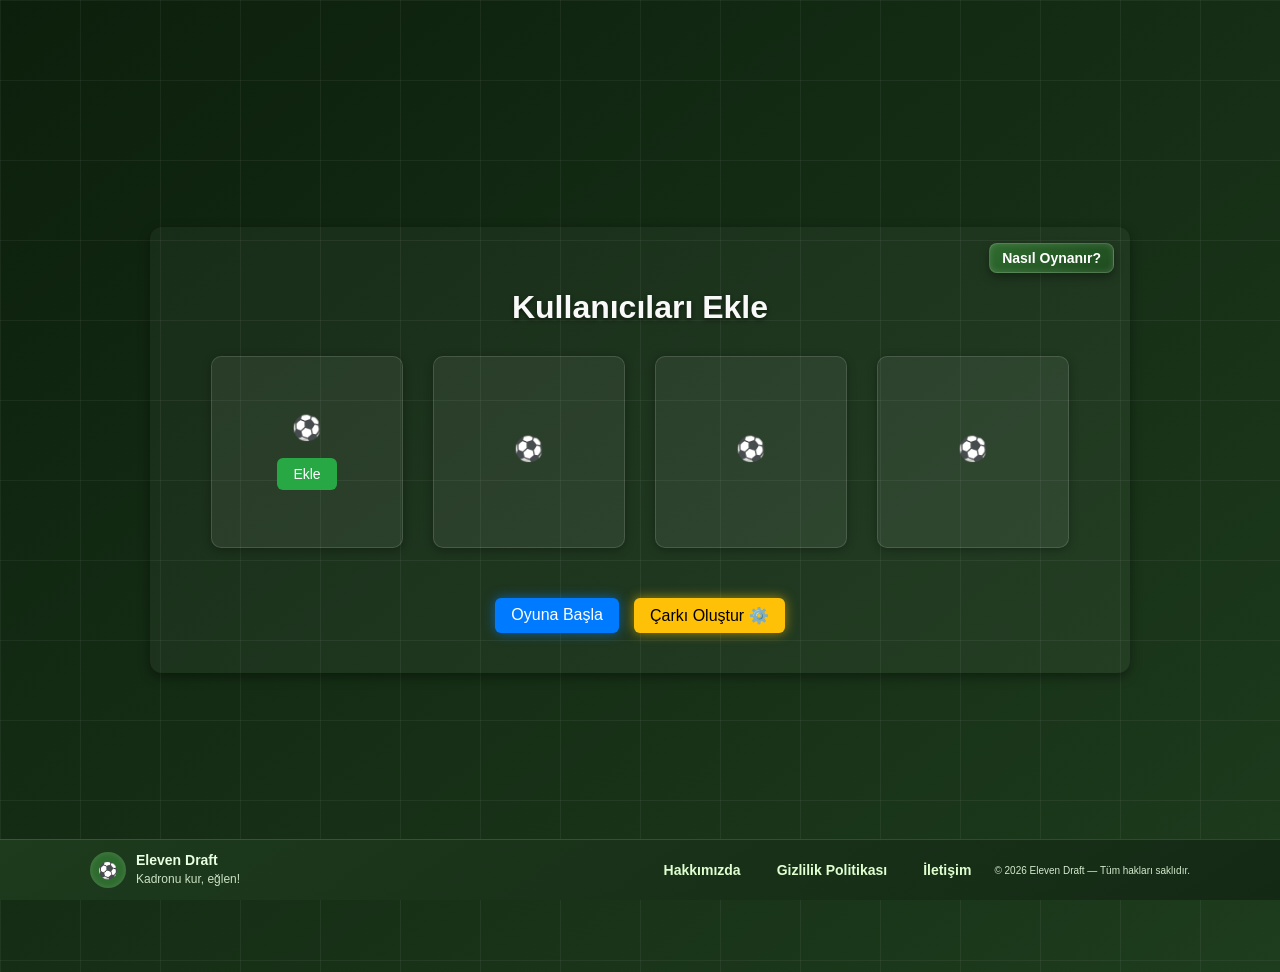
<file: frontend/index.html>
<!DOCTYPE html>
<html lang="tr">
<head>
  <meta charset="UTF-8" />
  <meta name="viewport" content="width=device-width, initial-scale=1.0"/>
  <title>Football Game</title>
  <link rel="stylesheet" href="index.css" />
</head>
<body>
  <div class="main-content">

    <h1>⚽ Takımını Oluştur</h1>
    <div class="top-buttons">
      <button id="restart-btn">↺ Yeniden Başla</button>
      <button id="view-lineups-btn">📋 Kadroları Görüntüle</button>
    </div>
    <!-- Oyun Alanı -->
    <div class="game-area" id="game-area">
      
      <div class="column" id="left-column">
        <h2 id="turn-info-heading">Takım Çarkı</h2>
        <div class="wheel-container">
          <div class="arrow"></div>
          <canvas id="team-wheel" width="500" height="500"></canvas>
        </div>

        <button id="spin-btn">Takım Seç</button>
        <div id="result"></div>

        <button id="end-game-btn" style="display: none;">Takasa Geç</button>
      </div>

      <div class="column" id="right-column">
        <h2 id="right-heading" style="visibility: hidden;"></h2>
        <div id="player-area" style="display: none;"></div>
        <div id="scroll-anchor" style="height: 20px;"></div>
      </div>
    </div>

  </div>
  <script src="index.js"></script>
  <div id="scroll-anchor" style="height: 1px;"></div>
</body>
</html>
</file>
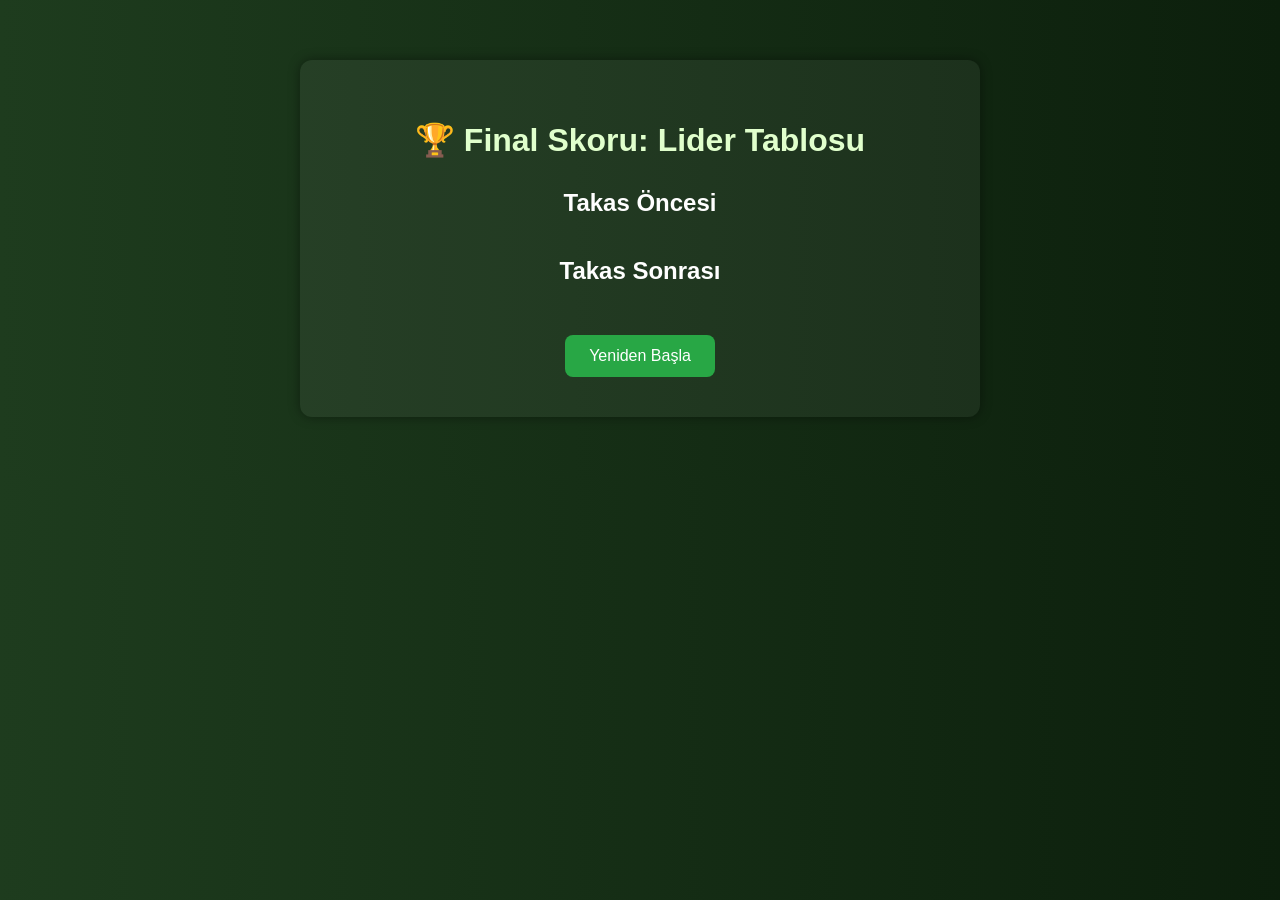
<file: docs/final.html>
<!DOCTYPE html>
<html lang="tr">
<head>
  <meta charset="UTF-8">
  <title>Lider Tablosu</title>
  <link rel="stylesheet" href="final.css">
</head>
<body>
  <div class="container">
    <h1>🏆 Final Skoru: Lider Tablosu</h1>

    <h2 style="text-align:center;">Takas Öncesi</h2>
    <ul id="pre-trade-leaderboard" class="leaderboard"></ul>

    <h2 style="text-align:center; margin-top: 40px;">Takas Sonrası</h2>
    <ul id="leaderboard-list" class="leaderboard"></ul>

    <button id="restart-btn">Yeniden Başla</button>

  </div>

  <script src="final.js"></script>
</body>
</html>
</file>
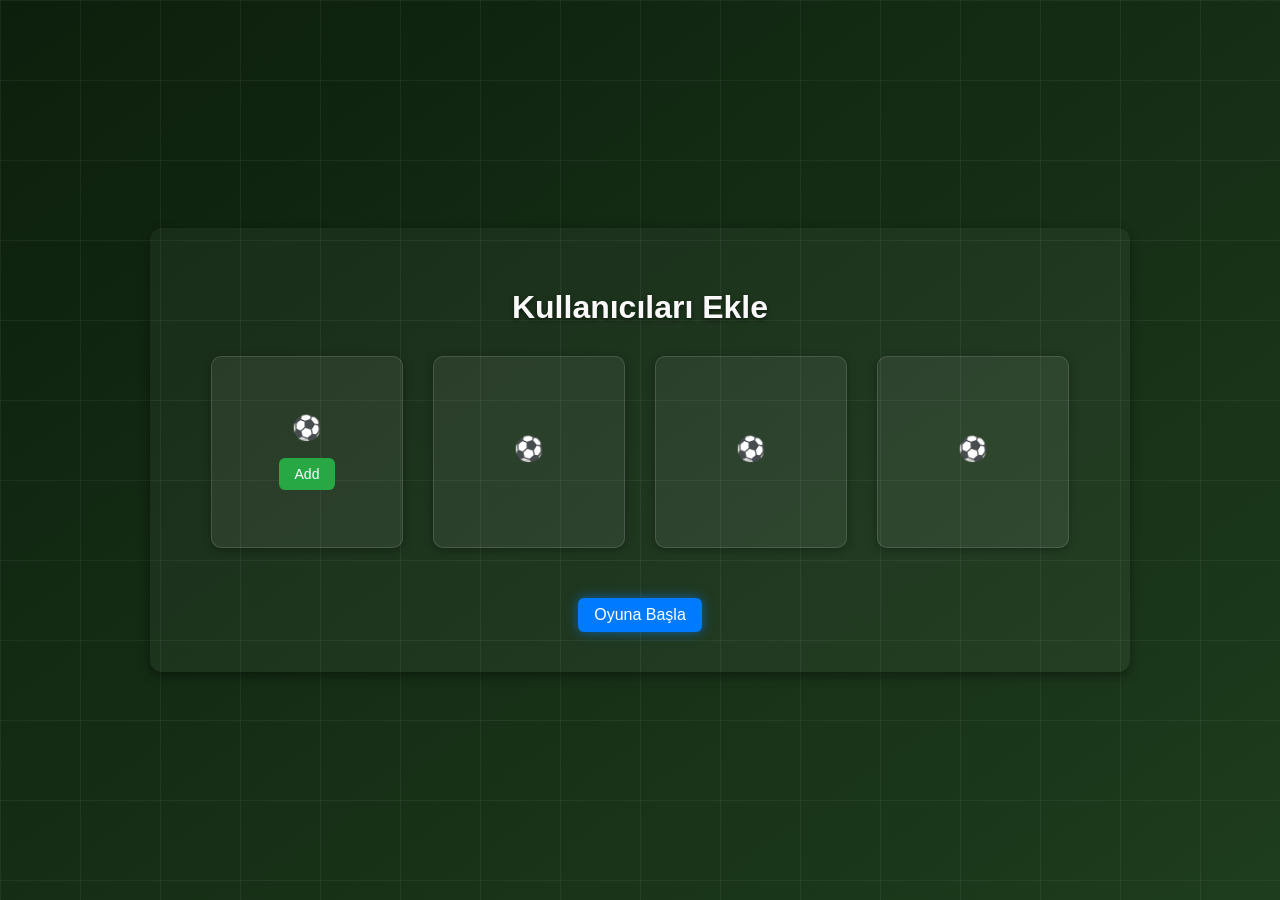
<file: docs/start.html>
<!DOCTYPE html>
<html lang="tr">
<head>
  <meta charset="UTF-8">
  <title>Oyuna Giriş</title>
  <link rel="stylesheet" href="start.css" />
</head>
<body>
  <div class="main-content">
    <h1>Kullanıcıları Ekle</h1>
    <div id="players-container"></div>
    <button id="start-game">Oyuna Başla</button>
  </div>
  <script src="start.js"></script>
</body>
</html>
</file>
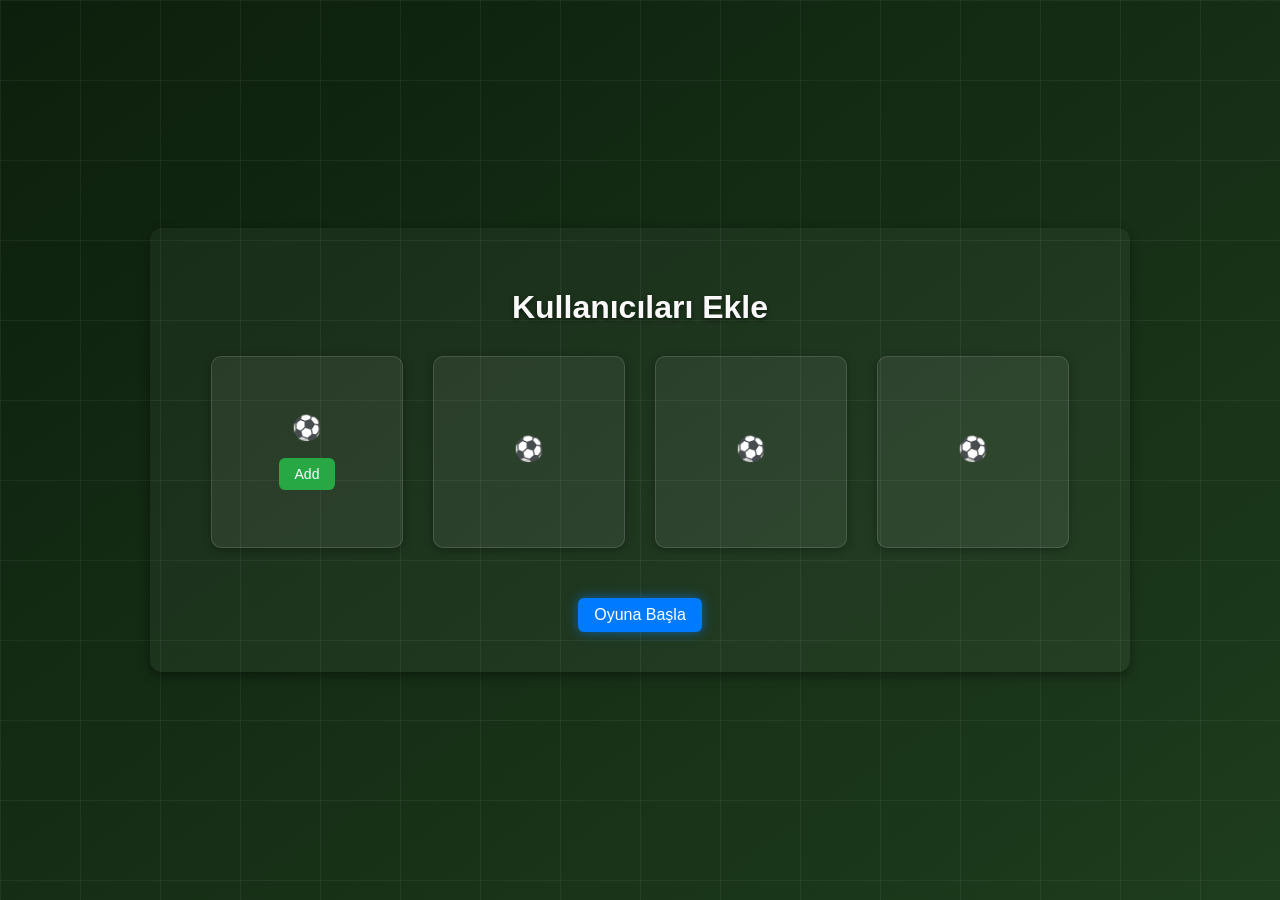
<file: docs/trade.html>
<!DOCTYPE html>
<html lang="tr">
<head>
  <meta charset="UTF-8" />
  <meta name="viewport" content="width=device-width, initial-scale=1.0" />
  <title>Takas Sistemi</title>
  <link rel="stylesheet" href="trade.css" />
</head>
<body>

  <header>
    <h1>Takas Sistemi</h1>
    <button id="view-lineups-btn">Kadroları Görüntüle</button>
  </header>

  <main>
    <section id="input-section">
  <label for="trade-count-input" id="trade-count-label">Toplam Takas Hakkı:</label>
  <input type="number" id="trade-count-input" min="1" max="100" />

  <label for="protect-count-input" id="protect-count-label">Kullanıcı Başına Koruma Hakkı:</label>
  <input type="number" id="protect-count-input" min="1" max="11" />

  <button id="generate-trade-fields-btn">Takaslara Başla</button>
</section>


    <section id="trade-fields-container"></section>
  </main>

  <div style="text-align: center; margin-top: 20px;">
    <button id="submit-trades-btn" style="display: none;">Takasları Bitir</button>
  </div>

  <script src="trade.js"></script>
</body>
</html>
</file>
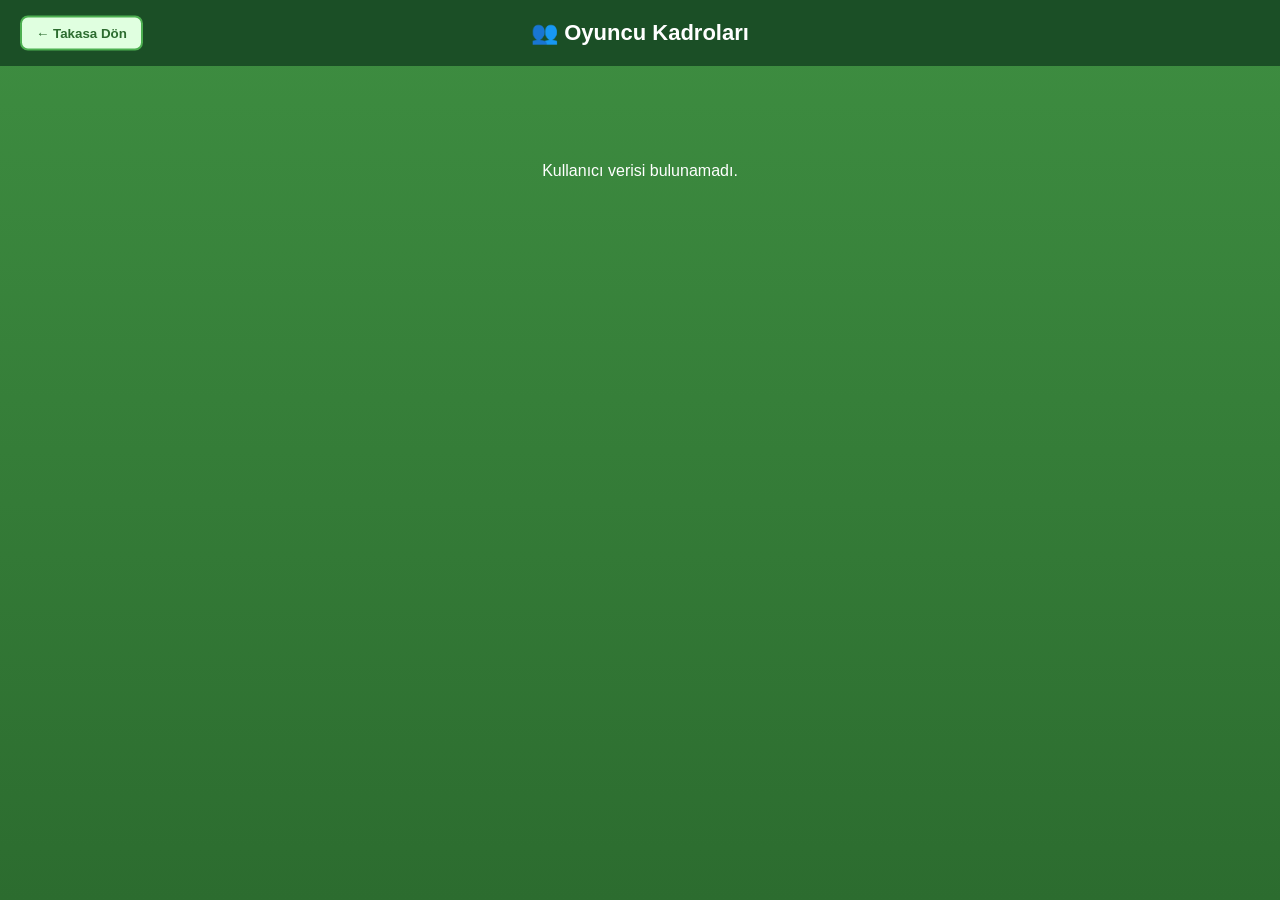
<file: docs/trade_lineups.html>
<!DOCTYPE html>
<html lang="tr">
<head>
  <meta charset="UTF-8" />
  <meta name="viewport" content="width=device-width, initial-scale=1.0"/>
  <title>📋 Tüm Kadrolar</title>
  <link rel="stylesheet" href="trade_lineups.css" />
</head>
<body>
  <div class="top-bar">
    <h1>👥 Oyuncu Kadroları</h1>
    <button onclick="window.location.href='trade.html'" class="back-button">← Takasa Dön</button>
  </div>

  <main class="lineup-grid" id="lineup-grid">
    <!-- JS ile kullanıcı kadroları eklenecek -->
  </main>

  <script src="trade_lineups.js"></script>
</body>
</html>
</file>
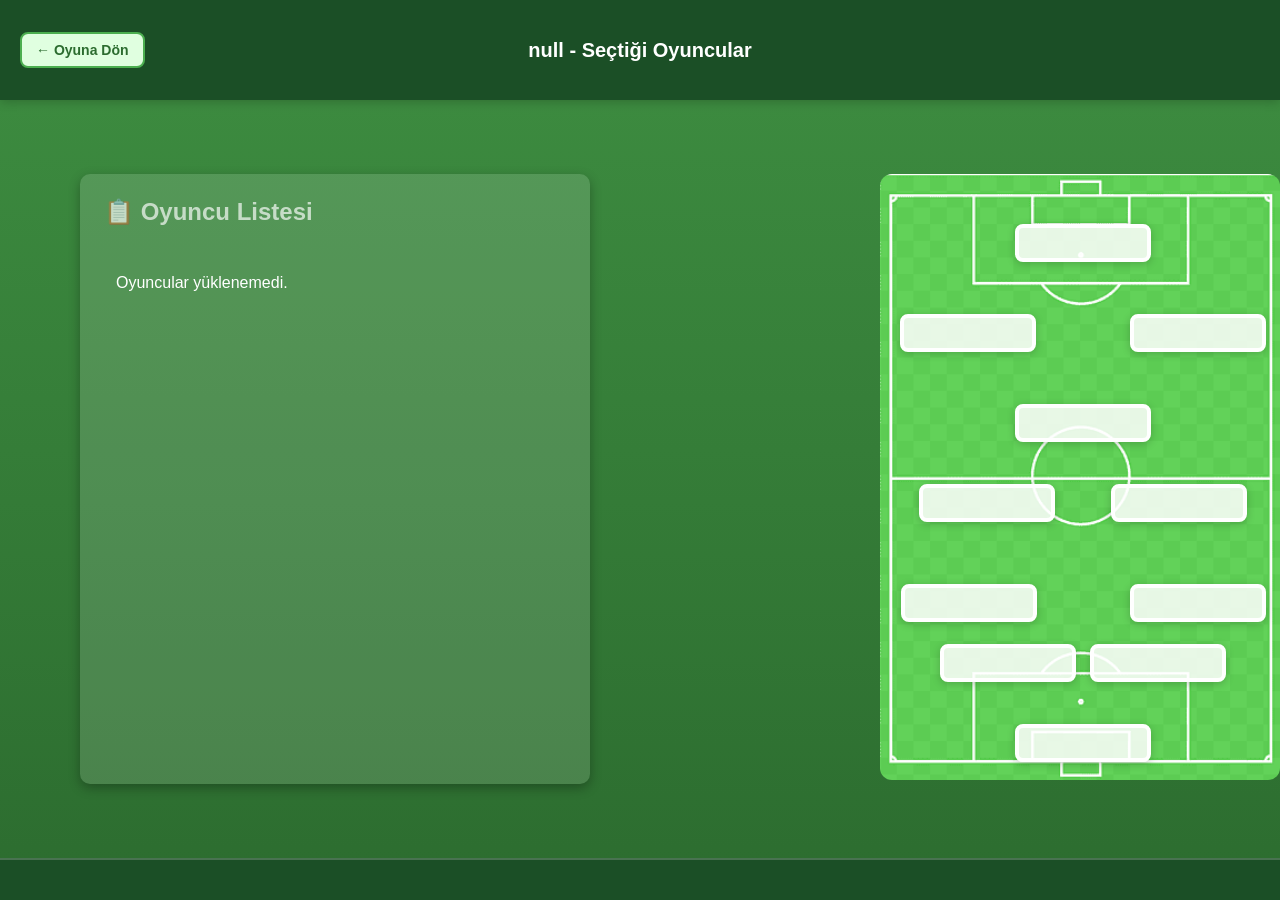
<file: docs/user_players.html>
<!DOCTYPE html>
<html lang="tr">
<head>
  <meta charset="UTF-8" />
  <meta name="viewport" content="width=device-width, initial-scale=1.0"/>
  <title>⚽ Kadro Görünümü</title>
  <link rel="stylesheet" href="user_players.css" />
</head>
<body>
  <div class="wrapper">
    <div class="top-bar">
      <button id="back-to-game-btn" class="back-button">← Oyuna Dön</button>
      <h1 id="user-title">🧑 Kullanıcının Kadrosu</h1>
    </div>
    <main class="main-content">
      <div class="container">
        <!-- Sol: Oyuncu Listesi -->
        <div class="player-list-container">
          <h2>📋 Oyuncu Listesi</h2>
          <div id="player-list" class="player-list" ondrop="dropToList(event)" ondragover="allowDrop(event)"></div>
        </div>

        <!-- Sağ: Halısaha ve konteynerler -->
        <div class="field-container">
          <img src="assets/field.png" class="field-img" alt="Halısaha" />
          
          <!-- Konteynerler (11 adet) -->
          <div class="player-slot" id="slot1" ondrop="drop(event)" ondragover="allowDrop(event)"></div>
          <div class="player-slot" id="slot2" ondrop="drop(event)" ondragover="allowDrop(event)"></div>
          <div class="player-slot" id="slot3" ondrop="drop(event)" ondragover="allowDrop(event)"></div>
          <div class="player-slot" id="slot4" ondrop="drop(event)" ondragover="allowDrop(event)"></div>
          <div class="player-slot" id="slot5" ondrop="drop(event)" ondragover="allowDrop(event)"></div>
          <div class="player-slot" id="slot6" ondrop="drop(event)" ondragover="allowDrop(event)"></div>
          <div class="player-slot" id="slot7" ondrop="drop(event)" ondragover="allowDrop(event)"></div>
          <div class="player-slot" id="slot8" ondrop="drop(event)" ondragover="allowDrop(event)"></div>
          <div class="player-slot" id="slot9" ondrop="drop(event)" ondragover="allowDrop(event)"></div>
          <div class="player-slot" id="slot10" ondrop="drop(event)" ondragover="allowDrop(event)"></div>
          <div class="player-slot" id="slot11" ondrop="drop(event)" ondragover="allowDrop(event)"></div>

          <svg id="chemistry-lines" width="100%" height="100%" style="position:absolute; top:0; left:0; z-index:1; pointer-events: none;"></svg>

        </div>
      </div>
    </main>
    
    <!-- Kullanıcı linkleri için alt alan -->
    <div id="user-links" class="user-links-container"></div>
  </div>

  <script src="user_players.js"></script>
</body>
</html>
</file>
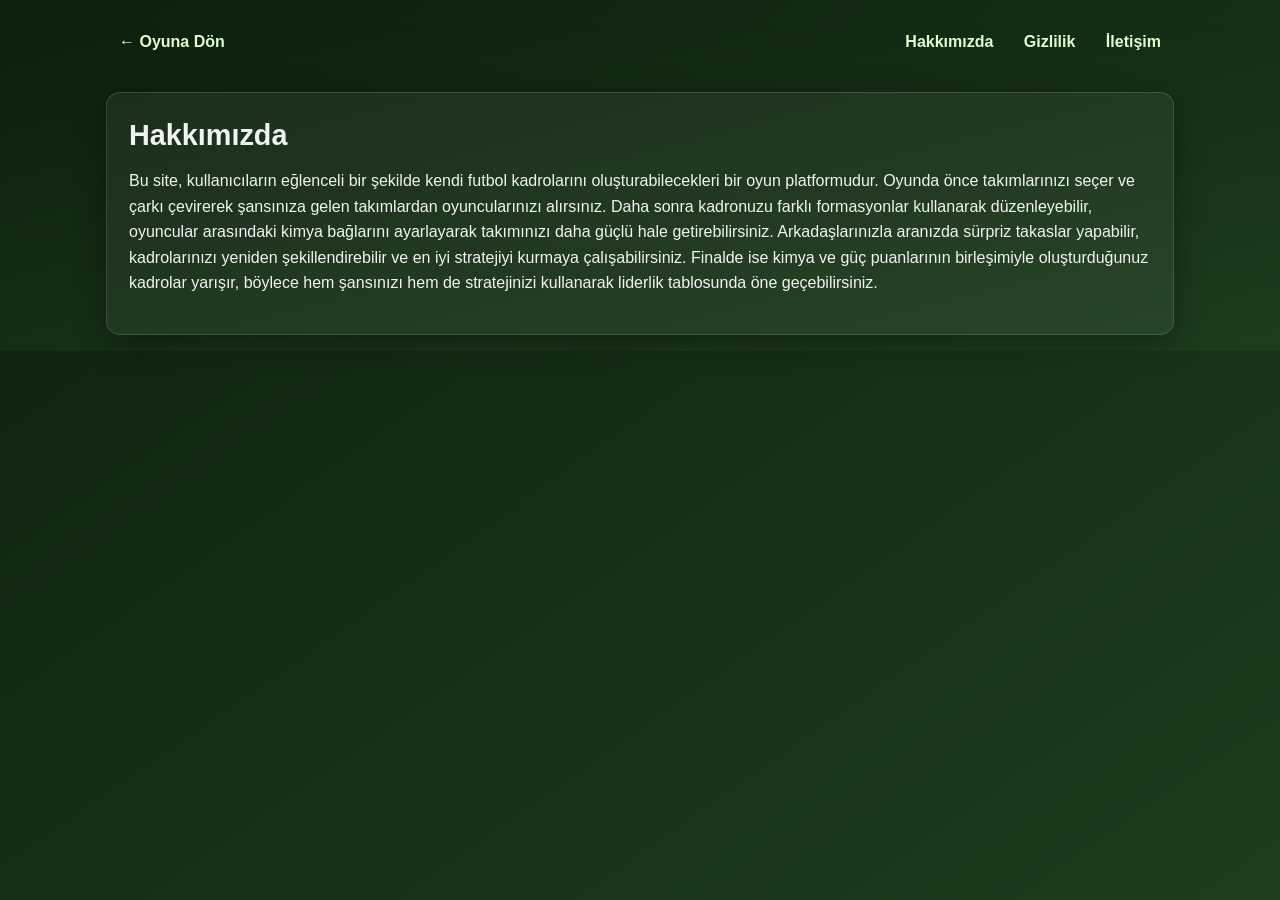
<file: frontend/about.html>
<!DOCTYPE html>
<html lang="tr">
<head>
  <meta charset="UTF-8" />
  <title>Hakkımızda | Eleven Draft</title>
  <meta name="viewport" content="width=device-width, initial-scale=1" />
  <link rel="stylesheet" href="pages.css" />
</head>
<body>
  <header class="header-bar">
    <a href="start.html">← Oyuna Dön</a>
    <nav>
      <a href="about.html" aria-current="page">Hakkımızda</a>
      <a href="privacy.html">Gizlilik</a>
      <a href="contact.html">İletişim</a>
    </nav>
  </header>

  <main class="page">
    <section class="card">
      <h1>Hakkımızda</h1>
      <p>Bu site, kullanıcıların eğlenceli bir şekilde kendi futbol kadrolarını oluşturabilecekleri bir oyun platformudur.
Oyunda önce takımlarınızı seçer ve çarkı çevirerek şansınıza gelen takımlardan oyuncularınızı alırsınız. 
Daha sonra kadronuzu farklı formasyonlar kullanarak düzenleyebilir, oyuncular arasındaki kimya bağlarını ayarlayarak takımınızı daha güçlü hale getirebilirsiniz. 
Arkadaşlarınızla aranızda sürpriz takaslar yapabilir, kadrolarınızı yeniden şekillendirebilir ve en iyi stratejiyi kurmaya çalışabilirsiniz. 
Finalde ise kimya ve güç puanlarının birleşimiyle oluşturduğunuz kadrolar yarışır, böylece hem şansınızı hem de stratejinizi kullanarak liderlik tablosunda öne geçebilirsiniz.</p>
    </section>
  </main>
</body>
</html>
</file>
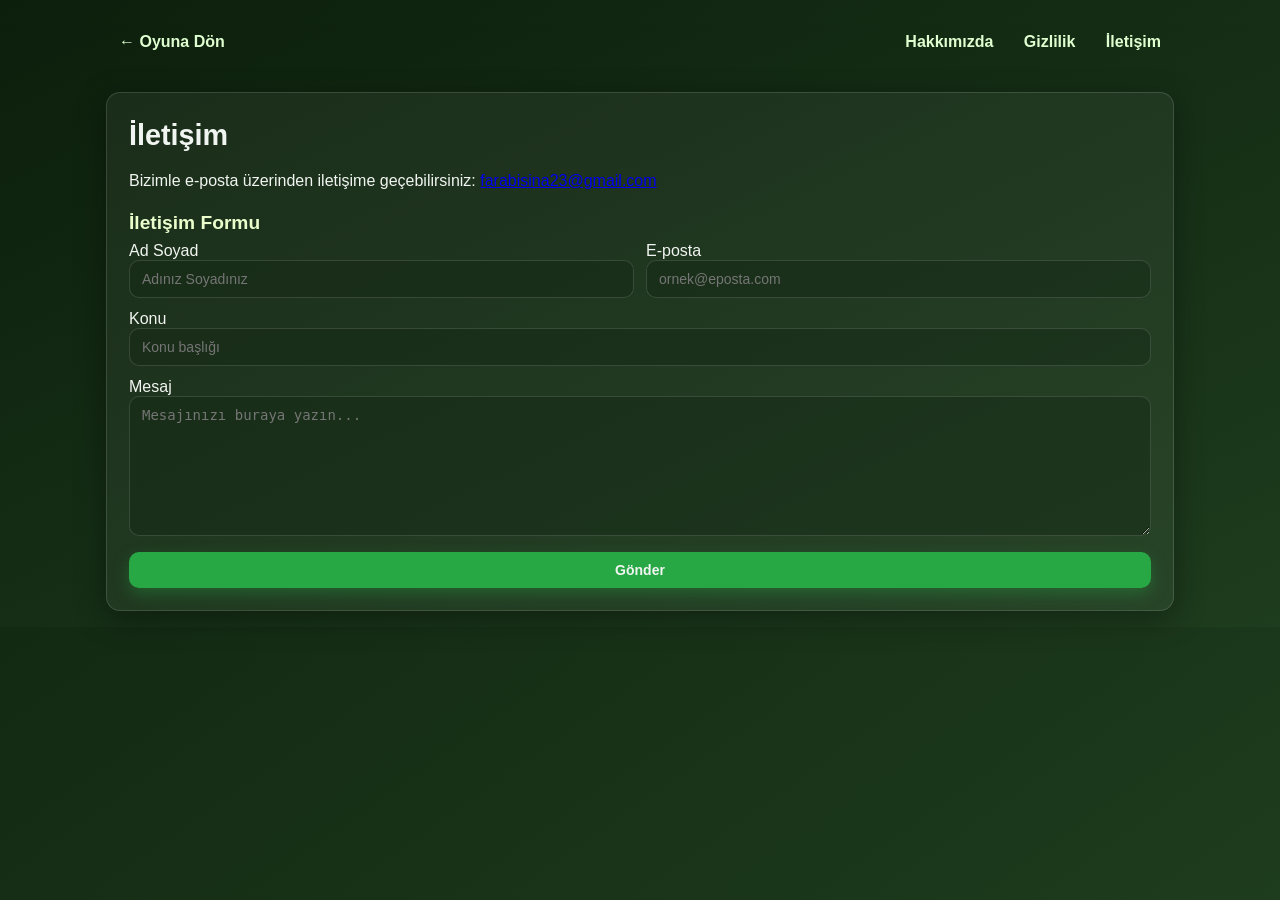
<file: frontend/contact.html>
<!DOCTYPE html>
<html lang="tr">
<head>
  <meta charset="UTF-8" />
  <title>İletişim | Eleven Draft</title>
  <meta name="viewport" content="width=device-width, initial-scale=1" />
  <link rel="stylesheet" href="pages.css" />
</head>
<body>
  <header class="header-bar">
    <a href="start.html">← Oyuna Dön</a>
    <nav>
      <a href="about.html">Hakkımızda</a>
      <a href="privacy.html">Gizlilik</a>
      <a href="contact.html" aria-current="page">İletişim</a>
    </nav>
  </header>

  <main class="page">
    <section class="card">
      <h1>İletişim</h1>
      <p>Bizimle e-posta üzerinden iletişime geçebilirsiniz: 
        <a href="mailto:farabisina23@gmail.com">farabisina23@gmail.com</a>
      </p>

      <h2>İletişim Formu</h2>
      <form class="form-grid" method="post" action="mailto:farabisina23@gmail.com" enctype="text/plain">
        <div>
          <label for="name">Ad Soyad</label>
          <input id="name" name="AdSoyad" type="text" placeholder="Adınız Soyadınız" required />
        </div>
        <div>
          <label for="email">E-posta</label>
          <input id="email" name="Email" type="email" placeholder="ornek@eposta.com" required />
        </div>
        <div class="full">
          <label for="subject">Konu</label>
          <input id="subject" name="Konu" type="text" placeholder="Konu başlığı" required />
        </div>
        <div class="full">
          <label for="message">Mesaj</label>
          <textarea id="message" name="Mesaj" placeholder="Mesajınızı buraya yazın..." required></textarea>
        </div>
        <div class="full">
          <button type="submit">Gönder</button>
        </div>
      </form>
    </section>
  </main>
</body>
</html>
</file>
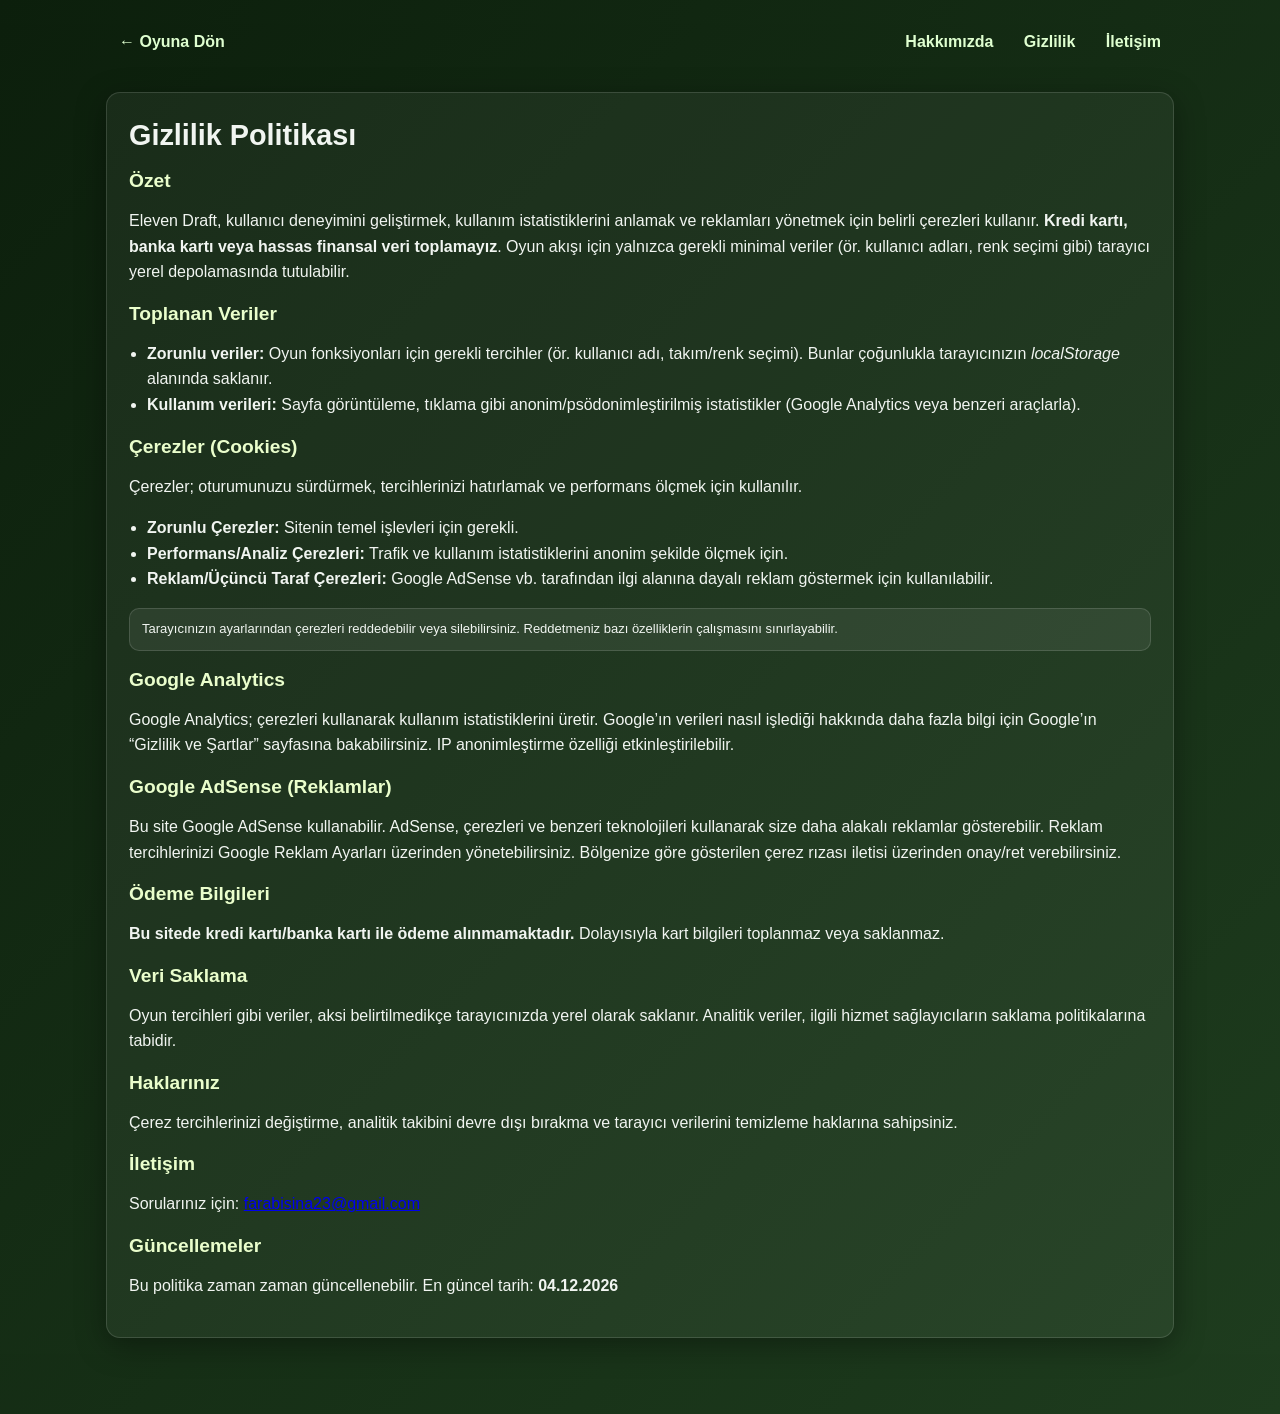
<file: frontend/privacy.html>
<!DOCTYPE html>
<html lang="tr">
<head>
  <meta charset="UTF-8" />
  <title>Gizlilik Politikası | Eleven Draft</title>
  <meta name="viewport" content="width=device-width, initial-scale=1" />
  <meta name="robots" content="noodp,noydir" />
  <link rel="stylesheet" href="pages.css" />
</head>
<body>
  <header class="header-bar">
    <a href="start.html">← Oyuna Dön</a>
    <nav>
      <a href="about.html">Hakkımızda</a>
      <a href="privacy.html" aria-current="page">Gizlilik</a>
      <a href="contact.html">İletişim</a>
    </nav>
  </header>

  <main class="page">
    <section class="card">
      <h1>Gizlilik Politikası</h1>

      <h2>Özet</h2>
      <p>Eleven Draft, kullanıcı deneyimini geliştirmek, kullanım istatistiklerini anlamak ve reklamları yönetmek için
      belirli çerezleri kullanır. <strong>Kredi kartı, banka kartı veya hassas finansal veri toplamayız</strong>.
      Oyun akışı için yalnızca gerekli minimal veriler (ör. kullanıcı adları, renk seçimi gibi) tarayıcı yerel depolamasında tutulabilir.</p>

      <h2>Toplanan Veriler</h2>
      <ul>
        <li><strong>Zorunlu veriler:</strong> Oyun fonksiyonları için gerekli tercihler (ör. kullanıcı adı, takım/renk seçimi). Bunlar çoğunlukla tarayıcınızın <em>localStorage</em> alanında saklanır.</li>
        <li><strong>Kullanım verileri:</strong> Sayfa görüntüleme, tıklama gibi anonim/psödonimleştirilmiş istatistikler (Google Analytics veya benzeri araçlarla).</li>
      </ul>

      <h2>Çerezler (Cookies)</h2>
      <p>Çerezler; oturumunuzu sürdürmek, tercihlerinizi hatırlamak ve performans ölçmek için kullanılır.</p>
      <ul>
        <li><strong>Zorunlu Çerezler:</strong> Sitenin temel işlevleri için gerekli.</li>
        <li><strong>Performans/Analiz Çerezleri:</strong> Trafik ve kullanım istatistiklerini anonim şekilde ölçmek için.</li>
        <li><strong>Reklam/Üçüncü Taraf Çerezleri:</strong> Google AdSense vb. tarafından ilgi alanına dayalı reklam göstermek için kullanılabilir.</li>
      </ul>
      <p class="notice">Tarayıcınızın ayarlarından çerezleri reddedebilir veya silebilirsiniz. Reddetmeniz bazı özelliklerin çalışmasını sınırlayabilir.</p>

      <h2>Google Analytics</h2>
      <p>Google Analytics; çerezleri kullanarak kullanım istatistiklerini üretir. Google’ın verileri nasıl işlediği hakkında daha fazla bilgi için Google’ın “Gizlilik ve Şartlar” sayfasına bakabilirsiniz. IP anonimleştirme özelliği etkinleştirilebilir.</p>

      <h2>Google AdSense (Reklamlar)</h2>
      <p>Bu site Google AdSense kullanabilir. AdSense, çerezleri ve benzeri teknolojileri kullanarak size daha alakalı reklamlar gösterebilir.
      Reklam tercihlerinizi Google Reklam Ayarları üzerinden yönetebilirsiniz. Bölgenize göre gösterilen çerez rızası iletisi üzerinden onay/ret verebilirsiniz.</p>

      <h2>Ödeme Bilgileri</h2>
      <p><strong>Bu sitede kredi kartı/banka kartı ile ödeme alınmamaktadır.</strong> Dolayısıyla kart bilgileri toplanmaz veya saklanmaz.</p>

      <h2>Veri Saklama</h2>
      <p>Oyun tercihleri gibi veriler, aksi belirtilmedikçe tarayıcınızda yerel olarak saklanır. Analitik veriler, ilgili hizmet sağlayıcıların saklama politikalarına tabidir.</p>

      <h2>Haklarınız</h2>
      <p>Çerez tercihlerinizi değiştirme, analitik takibini devre dışı bırakma ve tarayıcı verilerini temizleme haklarına sahipsiniz.</p>

      <h2>İletişim</h2>
      <p>Sorularınız için: <a href="mailto:farabisina23@gmail.com">farabisina23@gmail.com</a></p>

      <h2>Güncellemeler</h2>
      <p>Bu politika zaman zaman güncellenebilir. En güncel tarih: <strong><span id="pp-date"></span></strong></p>
    </section>
  </main>

  <script>
    document.getElementById('pp-date').textContent = new Date().toLocaleDateString('tr-TR');
  </script>
</body>
</html>
</file>
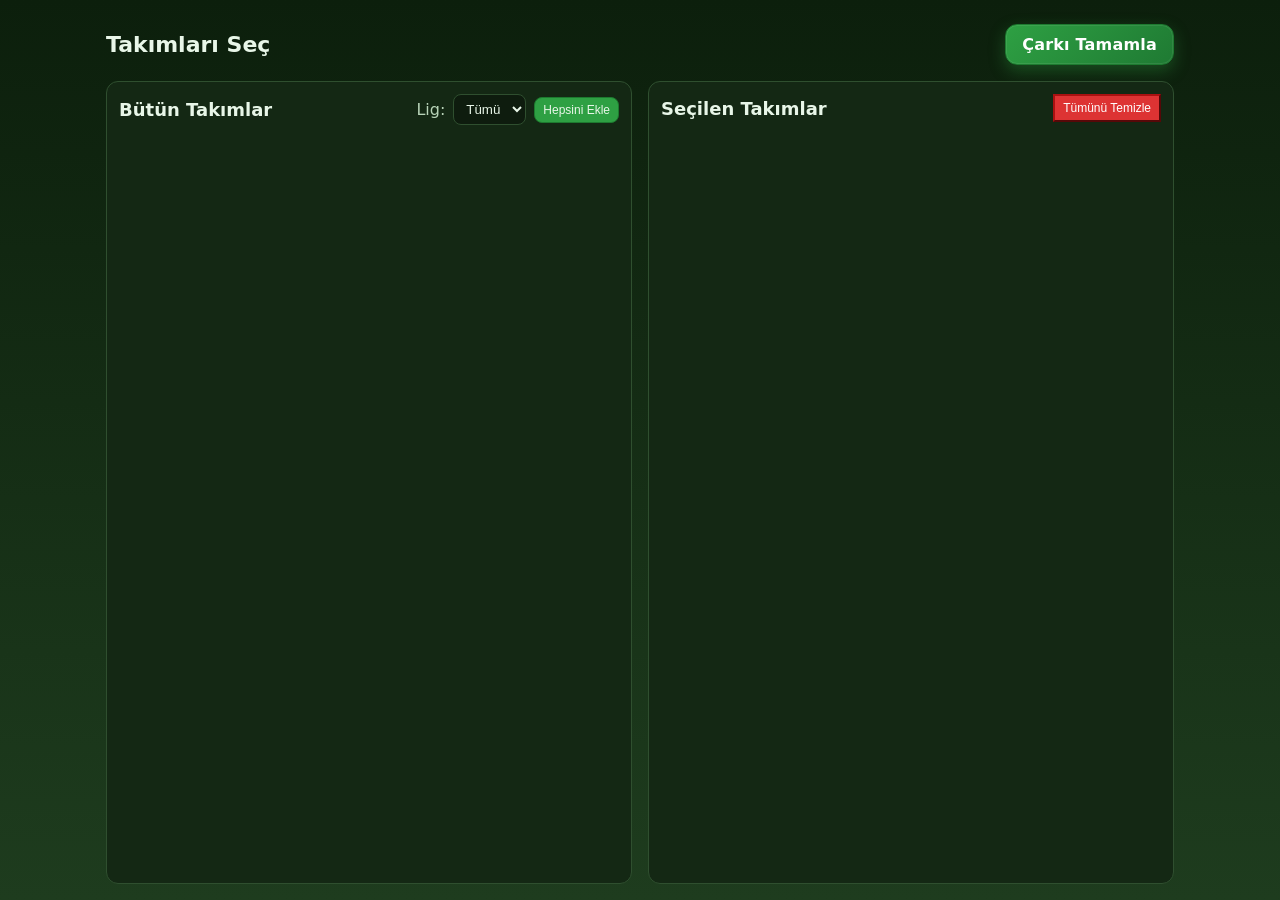
<file: frontend/settings.html>
<!DOCTYPE html>
<html lang="tr">
<head>
  <meta charset="UTF-8" />
  <title>Takım Ayarları</title>
  <link rel="stylesheet" href="settings.css" />
</head>
<body>
  <div class="wrapper">
    <header class="topbar">
      <h1>Takımları Seç</h1>
      <a href="start.html" class="cta">Çarkı Tamamla</a>
    </header>

    <main class="grid">
      <!-- SOL: full_teams -->
      <section class="panel">
        <div class="panel-head">
          <h2>Bütün Takımlar</h2>
          <div class="filters">
            <label for="leagueSelect">Lig:</label>
            <select id="leagueSelect">
              <option value="">Tümü</option>
            </select>
            <button id="addAllBtn" class="btn small accent">Hepsini Ekle</button>
          </div>
        </div>
        <ul id="fullTeamsList" class="list"></ul>
      </section>

      <!-- SAĞ: teams (oyunda kullanılacak) -->
      <section class="panel">
        <div class="panel-head">
          <h2>Seçilen Takımlar</h2>
          <button id="clearTeams" class="danger small">Tümünü Temizle</button>
        </div>
        <ul id="teamsList" class="list"></ul>
      </section>
    </main>
  </div>

  <script>
    const API = "http://localhost:8000/football.php"; // kendi yolun
  </script>
  <script src="settings.js"></script>
</body>
</html>
</file>
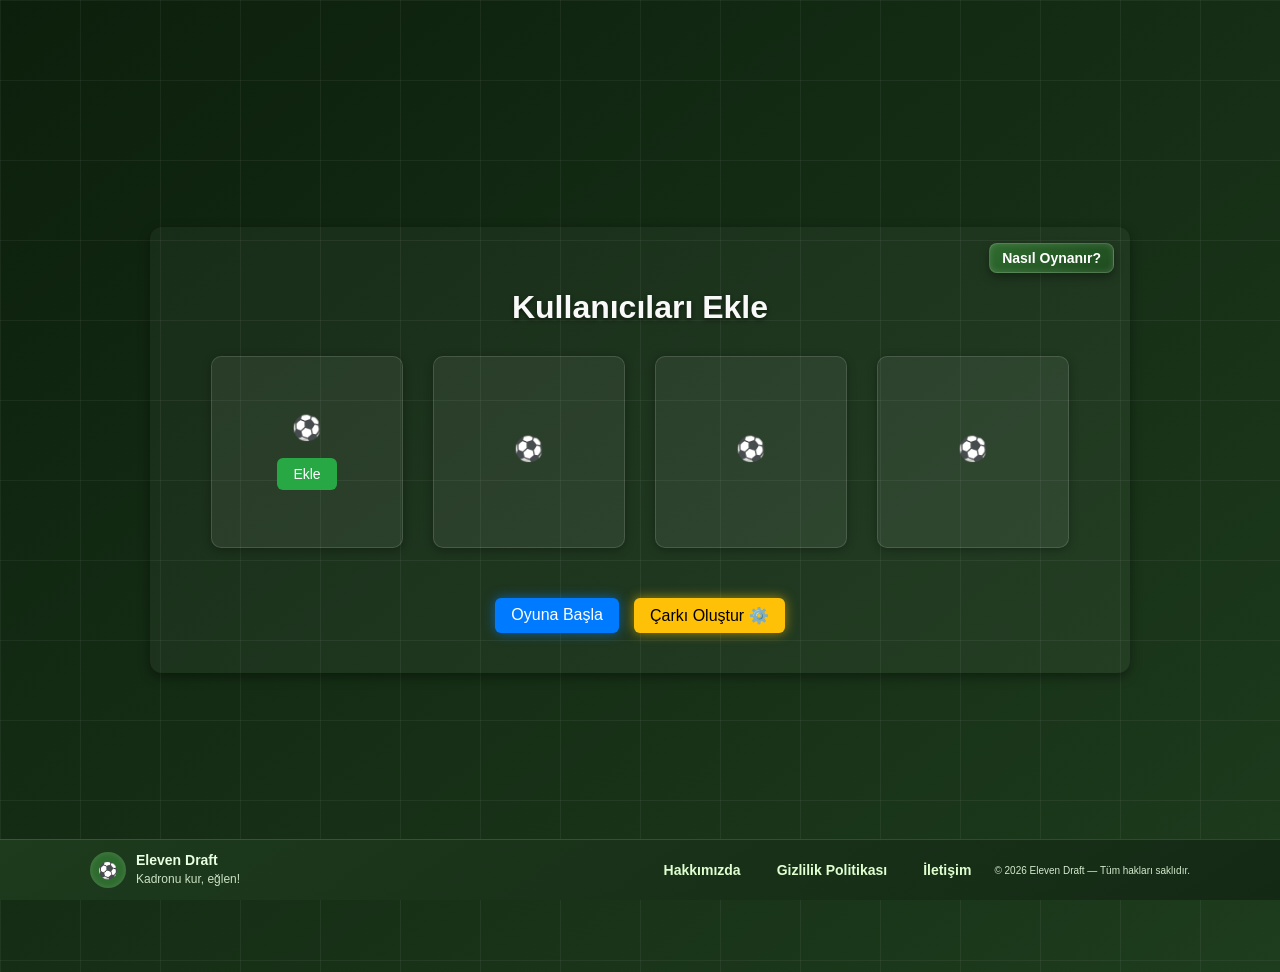
<file: frontend/start.html>
<!DOCTYPE html>
<html lang="tr">
<head>
  <meta charset="UTF-8">
  <title>Oyuna Giriş</title>
  <link rel="stylesheet" href="start.css" />
</head>
<body>
  <div class="main-content">
    <button id="help-btn" class="help-button" aria-haspopup="dialog" aria-controls="help-modal" aria-label="Oyunu Anlat">
      Nasıl Oynanır?
    </button>
    <h1>Kullanıcıları Ekle</h1>
    <div id="players-container"></div>
    <div class="button-group">
      <button id="start-game">Oyuna Başla</button>
      <button id="edit-teams" onclick="window.location.href='settings.html'">Çarkı Oluştur ⚙️</button>
    </div>
  </div>

  <!-- Yardım Modal -->
  <div id="help-modal" class="modal" role="dialog" aria-modal="true" aria-labelledby="help-title" aria-hidden="true">
    <div class="modal-content" role="document">
      <button class="modal-close" id="help-close" aria-label="Kapat">×</button>
      <h2 id="help-title">Nasıl Oynanır?</h2>
      <div class="modal-body" tabindex="0">
        <p><strong>1. Kullanıcı Ekleme:</strong> “Ekle” butonuna basarak oyuncu adlarını ve renklerini belirleyin. En az iki kullanıcı gerekir.</p>
        <p><strong>2. Takımlar (Çark):</strong> “Çarkı Oluştur ⚙️” ile takımları düzenleyin. Çarkta görünecek takımlar bu ekrandan yönetilir.</p>
        <p><strong>3. Oyuna Başla:</strong> “Oyuna Başla” dediğinizde oyun ekranına yönlendirilirsiniz.</p>
        <p><strong>4. Sıra Mantığı:</strong> Her turda yalnızca sırası gelen kullanıcı için çark çevrilir. Sistem otomatik kontrol eder.</p>
        <p><strong>5. Kadro Kurma:</strong> Seçtiğiniz takımdan oyuncuları alarak 11 kişilik kadronuzu oluşturursunuz.
          Kodro kurarken aynı takım oyuncuları yakın mevkilerde oynarsa kimya bağı oluşur ve finalde kazanmanıza yardımcı olabilir.
          Oyuncuları mevkilerine uygun yerlerde oynatırsanız güçlerinin bütün potansiyelini kullanabilirsiniz.
          Formasyon Seçimi seçtiğiniz mevkilere ve kurmak istediğiniz kimya bağlarına göre seçilebilir.
          Formasyonlar birbirleri üzerinde üstünlük sağlamazlar!
        </p>
        <p><strong>6. Takas Sistemi:</strong> Önce kaç takas yapılacağını ve kaç oyuncu korunacağına karar verilir.
          Kullanıcılar birbirlerinden habersiz şekilde ve aynı anda simultene şekilde çalmak istedikleri oyuncuyu, kadrolarından vermek istedikleri oyuncuyu
          ve korumak istediği oyuncuları seçer. Bunları gerekli boşluklara yazarak takasları otamatikman sisteme yaptırıp, 
          takas sonrası kadrolarınızı tekrardan baştan şekillendirebilirsiniz. Takas sırasında korunan oyuncular çalınamaz ve 
          aynı oyuncuyu birden fazla kişi çalmaya çalışırsa takaslar geçersiz sayılır, oyuncu takımında kalır.
        </p>
        <p><strong>7. Final & Skor:</strong> Kimya/güç hesapları ile hem takas öncesi hem de takas sonrası için kadrolar liderlik tablosunda sıralanır.</p>
      </div>
    </div>
  </div>
<!-- Modern Footer -->
  <footer class="site-footer" role="contentinfo">
    <div class="footer-inner">
      <div class="footer-brand">
        <div class="logo-circle" aria-hidden="true">⚽</div>
        <div class="brand-text">
          <strong>Eleven Draft</strong>
          <span>Kadronu kur, eğlen!</span>
        </div>
      </div>

      <nav class="footer-nav" aria-label="Alt menü">
        <a href="about.html" class="footer-link">Hakkımızda</a>
        <a href="privacy.html" class="footer-link">Gizlilik Politikası</a>
        <a href="contact.html" class="footer-link">İletişim</a>
      </nav>

      <div class="footer-meta">
        <small>© <span id="year"></span> Eleven Draft — Tüm hakları saklıdır.</small>
      </div>
    </div>
  </footer>
  <script>
    // Yıl otomatik
    document.getElementById('year').textContent = new Date().getFullYear();
  </script>
  <script src="start.js"></script>
</body>
</html>
</file>
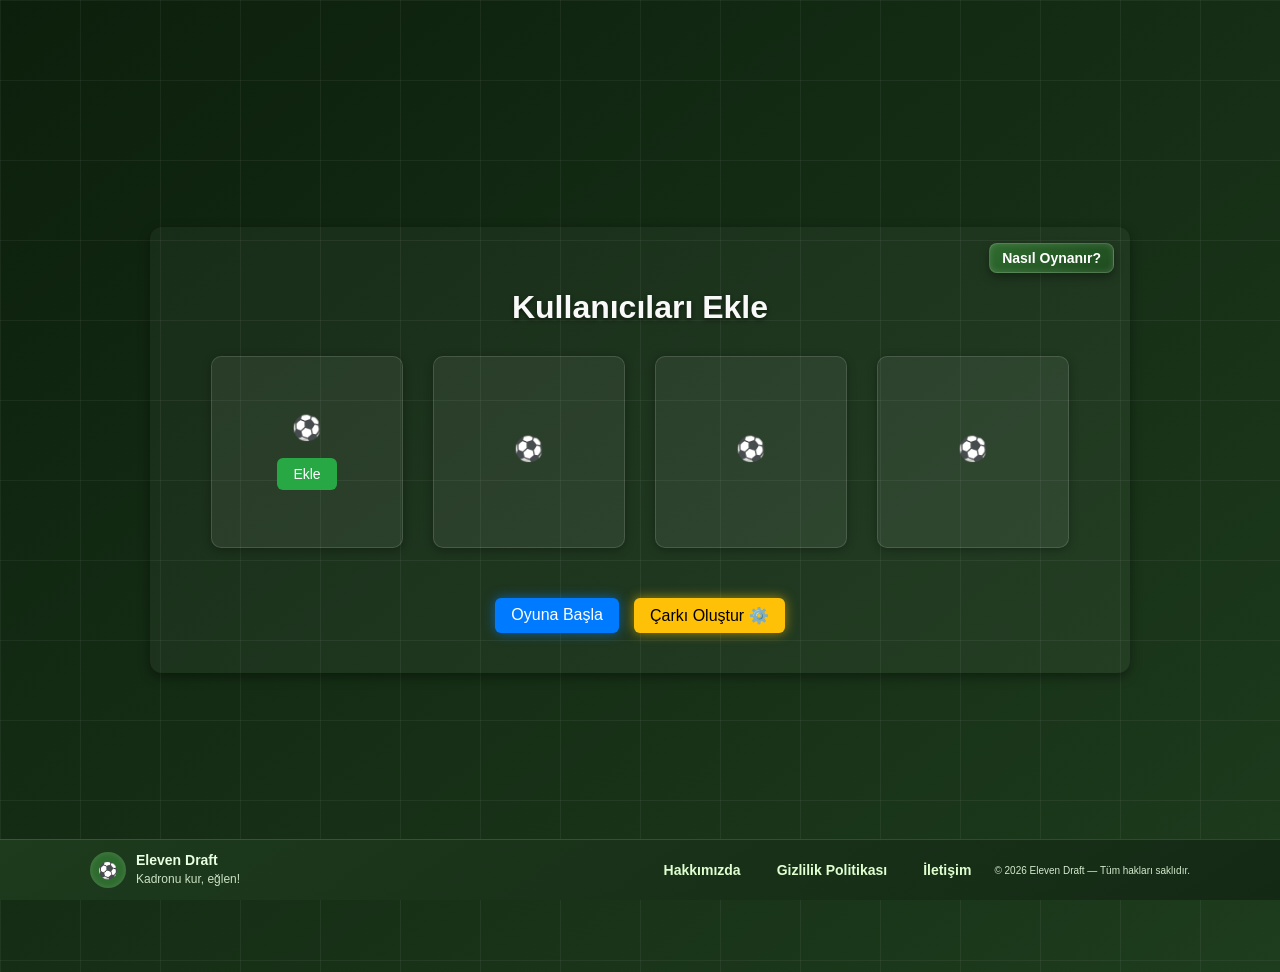
<file: frontend/trade.html>
<!DOCTYPE html>
<html lang="tr">
<head>
  <meta charset="UTF-8" />
  <meta name="viewport" content="width=device-width, initial-scale=1.0" />
  <title>Takas Sistemi</title>
  <link rel="stylesheet" href="trade.css" />
</head>
<body>

  <header>
    <h1>Takas Sistemi</h1>
    <button id="view-lineups-btn">Kadroları Görüntüle</button>
  </header>

  <main>
    <section id="input-section">
  <label for="trade-count-input" id="trade-count-label">Toplam Takas Hakkı:</label>
  <input type="number" id="trade-count-input" min="0" max="11" />

  <label for="protect-count-input" id="protect-count-label">Kullanıcı Başına Koruma Hakkı:</label>
  <input type="number" id="protect-count-input" min="0" max="11" />

  <button id="generate-trade-fields-btn">Takaslara Başla</button>
</section>


    <section id="trade-fields-container"></section>
  </main>

  <div style="text-align: center; margin-top: 20px;">
    <button id="submit-trades-btn" style="display: none;">Takasları Bitir</button>
  </div>

  <script src="trade.js"></script>
</body>
</html>
</file>
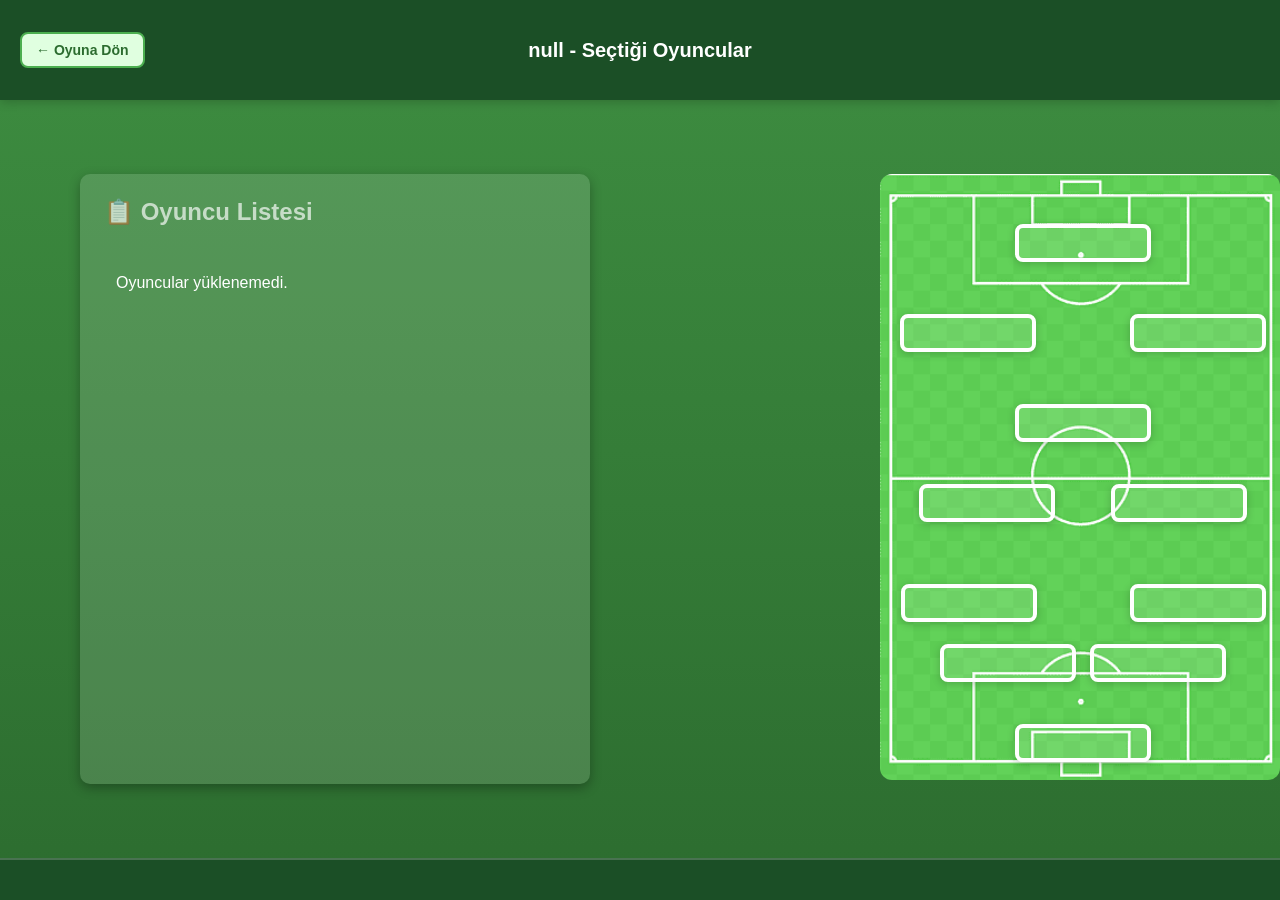
<file: frontend/user_players.html>
<!DOCTYPE html>
<html lang="tr">
<head>
  <meta charset="UTF-8" />
  <meta name="viewport" content="width=device-width, initial-scale=1.0"/>
  <title>⚽ Kadro Görünümü</title>
  <link rel="stylesheet" href="user_players.css" />
</head>
<body>
  <div class="wrapper">
    <div class="top-bar">
      <button id="back-to-game-btn" class="back-button">← Oyuna Dön</button>
      <h1 id="user-title">🧑 Kullanıcının Kadrosu</h1>
    </div>
    <main class="main-content">
      <div class="container">
        <!-- Sol: Oyuncu Listesi -->
        <div class="player-list-container">
          <h2>📋 Oyuncu Listesi</h2>
          <div id="player-list" class="player-list" ondrop="dropToList(event)" ondragover="allowDrop(event)"></div>
        </div>

        <!-- Sağ: Halısaha ve konteynerler -->
        <div class="field-container" id="field-container">
          <img src="assets/field.png" class="field-img" id="field-image" alt="Halısaha" />
          
          <!-- Konteynerler (11 adet) -->
          <div class="player-slot" id="slot1" ondrop="drop(event)" ondragover="allowDrop(event)"></div>
          <div class="player-slot" id="slot2" ondrop="drop(event)" ondragover="allowDrop(event)"></div>
          <div class="player-slot" id="slot3" ondrop="drop(event)" ondragover="allowDrop(event)"></div>
          <div class="player-slot" id="slot4" ondrop="drop(event)" ondragover="allowDrop(event)"></div>
          <div class="player-slot" id="slot5" ondrop="drop(event)" ondragover="allowDrop(event)"></div>
          <div class="player-slot" id="slot6" ondrop="drop(event)" ondragover="allowDrop(event)"></div>
          <div class="player-slot" id="slot7" ondrop="drop(event)" ondragover="allowDrop(event)"></div>
          <div class="player-slot" id="slot8" ondrop="drop(event)" ondragover="allowDrop(event)"></div>
          <div class="player-slot" id="slot9" ondrop="drop(event)" ondragover="allowDrop(event)"></div>
          <div class="player-slot" id="slot10" ondrop="drop(event)" ondragover="allowDrop(event)"></div>
          <div class="player-slot" id="slot11" ondrop="drop(event)" ondragover="allowDrop(event)"></div>

          <svg id="chemistry-lines" width="100%" height="100%" style="position:absolute; top:0; left:0; z-index:1; pointer-events: none;"></svg>

          <div class="formation-dropdown">
            <label for="formation-select">Diziliş:</label>
            <select id="formation-select" onchange="changeFormation(this.value)">
              <option value="4231">4-2-3-1</option>
              <option value="433">4-3-3</option>
              <option value="442">4-4-2</option>
              <option value="352">3-5-2</option>
              <option value="343">3-4-3</option>
              <option value="532">5-3-2</option>
            </select>
          </div>
        </div>
      </div>
    </main>
    
    <!-- Kullanıcı linkleri için alt alan -->
    <div id="user-links" class="user-links-container"></div>
  </div>

  <script src="user_players.js"></script>
</body>
</html>
</file>
<file: frontend/index.css>
html, body {
  height: auto;
  overflow-y: auto;
}

/* === GENEL === */
body {
  font-family: 'Segoe UI', sans-serif;
  /*background: linear-gradient(to bottom, #e8f5e9, #c8e6c9);*/
  background: #c8e6c9;
  margin: 0;
  padding: 0;
  color: #2c6c2f;
  text-align: center;
}

h1 {
  font-size: 28px;
  color: #1b5e20;
  margin-top: 40px;
  margin-bottom: 20px;
}

.wheel-container {
  position: relative;
  width: 500px;
  height: 500px;
  margin: 0 auto;
}

.arrow {
  position: absolute;
  top: 150px;
  left: 50%;
  transform: translateX(-50%);
  width: 0;
  height: 0;
  border-left: 12px solid transparent;
  border-right: 12px solid transparent;
  border-bottom: 25px solid crimson;
  z-index: 10;
}

canvas#team-wheel {
  border-radius: 50%;
  box-shadow: 0 0 30px rgba(0, 0, 0, 0.2);
  background-color: #fff;
}

/* === SPIN BUTONU === */
#spin-btn {
  margin-top: 25px;
  padding: 12px 30px;
  font-size: 18px;
  font-weight: bold;
  background-color: #4caf50;
  color: white;
  border: none;
  border-radius: 12px;
  cursor: pointer;
  transition: all 0.3s ease;
  box-shadow: 0 6px 14px rgba(76, 175, 80, 0.3);
}

#spin-btn:hover {
  background-color: #388e3c;
  transform: scale(1.05);
}

/* === KADROLARI GÖRÜNTÜLE BUTONU === */
#view-lineups {
  margin-top: 20px;
  padding: 10px 24px;
  font-size: 16px;
  background-color: #2196f3;
  color: white;
  border: none;
  border-radius: 10px;
  cursor: pointer;
  transition: all 0.3s ease;
  box-shadow: 0 4px 12px rgba(33, 150, 243, 0.3);
}

#view-lineups:hover {
  background-color: #1976d2;
  transform: translateY(-2px) scale(1.03);
}

/* === SONUÇ METNİ === */
#result {
  margin-top: 30px;
  font-size: 22px;
  font-weight: bold;
  color: #1b5e20;
  animation: fadeInResult 0.4s ease-in-out;
}

/* === ANİMASYONLAR === */
@keyframes fadeInResult {
  from {
    opacity: 0;
    transform: translateY(10px);
  }
  to {
    opacity: 1;
    transform: translateY(0);
  }
}

.top-buttons {
  display: flex;
  justify-content: space-between;
  padding: 20px 40px;
  position: absolute;
  top: 0;
  width: 100%;
  box-sizing: border-box;
}

#restart-btn, #view-lineups-btn {
  padding: 10px 20px;
  font-size: 16px;
  border: none;
  border-radius: 10px;
  cursor: pointer;
  font-weight: bold;
  transition: all 0.3s ease;
  box-shadow: 0 4px 12px rgba(0, 0, 0, 0.1);
}

#restart-btn {
  background-color: #ff7043;
  color: white;
}

#restart-btn:hover {
  background-color: #f4511e;
  transform: translateY(-2px) scale(1.03);
}

#view-lineups-btn {
  background-color: #2196f3;
  color: white;
}

#view-lineups-btn:hover {
  background-color: #1976d2;
  transform: translateY(-2px) scale(1.03);
}

#player-area {
  min-height: 300px;
  background: linear-gradient(to bottom, #e8f5e9, #c8e6c9);
  border: 2px solid #388e3c;
  padding: 20px 30px;
  border-radius: 16px;
  margin: 10px auto; /* Ortalamak için */
  box-shadow: inset 0 0 12px rgba(56, 142, 60, 0.2);
  text-align: left;
  width: 60%; /* Genişliği sınırladık */
  max-width: 700px; /* Büyük ekranlarda taşmaması için */
  animation: fadeInArea 0.5s ease-out;
}



.player-item {
  background: rgba(255, 255, 255, 0.95);
  padding: 12px 16px;
  margin-bottom: 10px;
  border-left: 4px solid #4caf50;
  border-radius: 8px;
  display: flex;
  justify-content: space-between;
  align-items: center;
  box-shadow: 0 2px 6px rgba(0,0,0,0.06);
  transition: background-color 0.2s ease;
}

.player-item:hover {
  background-color: #f1f8e9;
}

.player-item span {
  font-size: 15px;
  font-weight: 500;
  color: #1b5e20;
}


.player-item .add-button {
  padding: 6px 14px;
  background-color: #43a047;
  color: white;
  border: none;
  border-radius: 6px;
  font-weight: bold;
  cursor: pointer;
  transition: all 0.3s ease;
}

.player-item .add-button:hover {
  background-color: #2e7d32;
  transform: scale(1.05);
}

.player-item button[disabled] {
  background-color: darkred !important;
  color: white;
  font-weight: bold;
  border-radius: 6px;
  padding: 6px 12px;
  cursor: not-allowed;
}

@keyframes fadeInArea {
  from {
    opacity: 0;
    transform: translateY(10px);
  }
  to {
    opacity: 1;
    transform: translateY(0);
  }
}

.fade-in {
  animation: fadeInArea 0.5s ease-out;
}

#right-heading.fade-in {
  animation: fadeInArea 0.5s ease-out;
}

#end-game-btn {
  margin-top: 5px;
  padding: 12px 28px;
  font-size: 18px;
  font-weight: bold;
  background-color: #ff5722;
  color: white;
  border: none;
  border-radius: 12px;
  cursor: pointer;
  transition: all 0.3s ease;
  box-shadow: 0 6px 14px rgba(255, 87, 34, 0.3);
}

#end-game-btn:hover {
  background-color: #e64a19;
  transform: scale(1.05);
}
</file>
<file: docs/final.css>
body {
  font-family: 'Segoe UI', sans-serif;
  background: linear-gradient(to right, #1e3c1e, #0c1f0c);
  color: #fff;
  margin: 0;
  padding: 0;
}

.container {
  max-width: 600px;
  margin: 60px auto;
  text-align: center;
  background-color: rgba(255,255,255,0.05);
  padding: 40px;
  border-radius: 12px;
  box-shadow: 0 0 12px rgba(0,0,0,0.4);
}

h1 {
  font-size: 32px;
  margin-bottom: 30px;
  color: #e0ffcc;
}

.leaderboard {
  list-style: none;
  padding: 0;
  margin: 0;
}

.leaderboard-item {
  display: flex;
  justify-content: space-between;
  align-items: center;
  background-color: #ffffff10;
  border: 1px solid #ffffff22;
  padding: 12px 20px;
  border-radius: 8px;
  margin-bottom: 12px;
  transition: transform 0.2s;
}

.leaderboard-item:hover {
  transform: scale(1.02);
  background-color: #ffffff15;
}

.rank {
  font-size: 18px;
  font-weight: bold;
  color: #FFD700;
}

.username {
  font-size: 18px;
  color: #e0ffcc;
}

.score {
  font-size: 16px;
  color: #aaffaa;
  font-weight: bold;
}

/* ŞAMPİYON ÖZEL TASARIMI */
.leaderboard-item.champion {
  background: linear-gradient(to right, #ffe600, #ffc107);
  color: #333;
  font-weight: bold;
  box-shadow: 0 0 12px rgba(255, 223, 0, 0.6);
  transform: scale(1.05);
}

.leaderboard-item.champion .rank {
  font-size: 24px;
  color: #b8860b;
}

.leaderboard-item.champion .username {
  color: #333;
  font-weight: 700;
}

.leaderboard-item.champion .score {
  color: #444;
  font-weight: 700;
}

button {
  margin-top: 30px;
  padding: 12px 24px;
  background-color: #28a745;
  border: none;
  border-radius: 8px;
  color: white;
  font-size: 16px;
  cursor: pointer;
  transition: background 0.2s;
}

button:hover {
  background-color: #218838;
}
</file>
<file: docs/start.css>
@keyframes slideIn {
  from {
    transform: translateY(40px);
    opacity: 0;
  }
  to {
    transform: translateY(0);
    opacity: 1;
  }
}

/* Genel görünüm */
body {
  font-family: 'Segoe UI', Tahoma, Geneva, Verdana, sans-serif;
  margin: 0;
  padding: 0;
  background: linear-gradient(to bottom right, #0c1f0c, #1e3c1e);
  color: #f1f1f1;
  height: 100vh;
  display: flex;
  justify-content: center;
  align-items: center;
  overflow: hidden;
  position: relative;
}

/* Halı saha çizgi efekti */
body::before {
  content: "";
  position: absolute;
  top: 0; left: 0;
  width: 100%;
  height: 100%;
  background-image:
    linear-gradient(to bottom, rgba(255, 255, 255, 0.05) 1px, transparent 1px),
    linear-gradient(to right, rgba(255, 255, 255, 0.05) 1px, transparent 1px);
  background-size: 80px 80px;
  z-index: 0;
}

.main-content {
  text-align: center;
  max-width: 900px;
  width: 100%;
  background-color: rgba(255, 255, 255, 0.04);
  border-radius: 12px;
  padding: 40px;
  box-shadow: 0 4px 12px rgba(0,0,0,0.4);
  position: relative;
  z-index: 1;
}

h1 {
  font-size: 2rem;
  margin-bottom: 30px;
  color: #f9f9f9;
  text-shadow: 0 2px 4px rgba(0,0,0,0.5);
}

/* Kullanıcı kartları */
#players-container {
  display: flex;
  justify-content: center;
  flex-wrap: wrap;
  gap: 30px;
  margin-bottom: 30px;
}

.player-card {
  background-color: #ffffff10;
  border: 1px solid #ffffff22;
  border-radius: 10px;
  width: 160px;
  height: 160px;
  padding: 15px;
  display: flex;
  flex-direction: column;
  justify-content: center;
  align-items: center;
  color: white;
  box-shadow: 0 2px 10px rgba(0,0,0,0.3);
  position: relative;
  z-index: 1;
}

/* Futbol topu simgesi */
.player-card::before {
  content: "⚽";
  font-size: 24px;
  margin-bottom: 6px;
}

/* Username etiketi */
.username-label {
  font-size: 18px;
  font-weight: bold;
  color: #e0ffcc;
  font-family: 'Courier New', Courier, monospace;
}

/* Butonlar */
.add-button, #start-game {
  background-color: #28a745;
  color: white;
  border: none;
  padding: 8px 16px;
  border-radius: 6px;
  cursor: pointer;
  margin-top: 10px;
  font-size: 14px;
  transition: background-color 0.2s ease-in-out, box-shadow 0.3s ease;
}

.add-button:hover {
  background-color: #218838;
}

input[type="text"] {
  padding: 8px;
  border-radius: 6px;
  border: none;
  outline: none;
  font-size: 14px;
  margin-bottom: 8px;
  width: 100%;
}

/* Başlat butonu özel stili */
#start-game {
  margin-top: 20px;
  font-size: 16px;
  background-color: #007bff;
  box-shadow: 0 0 12px rgba(0, 123, 255, 0.6);
}
#start-game:hover {
  background-color: #0056b3;
  box-shadow: 0 0 20px rgba(0, 123, 255, 1);
}

/* Renk seçici özel stil */
.color-picker-wrapper {
  display: flex;
  flex-direction: column;
  align-items: center;
  margin-top: 2px;
  gap: 8px;
}

.color-label {
  font-size: 13px;
  color: #dfffd0;
  font-weight: 500;
  text-shadow: 0 0 2px #000;
}

.color-input {
  -webkit-appearance: none;
  border: 2px solid #fff;
  border-radius: 6px;
  overflow: hidden;
  cursor: pointer;
  width: 60px;
  height: 40px;
  background: none;
  box-shadow: 0 0 6px rgba(255, 255, 255, 0.3);
  transition: transform 0.2s ease, box-shadow 0.3s ease;
}

.color-input:hover {
  transform: scale(1.1);
  box-shadow: 0 0 10px rgba(255, 255, 255, 0.5);
}

/* Chrome ve Edge için renk giriş kutusunun stilini temizle */
.color-input::-webkit-color-swatch-wrapper {
  padding: 0;
}
.color-input::-webkit-color-swatch {
  border: none;
  border-radius: 6px;
}
</file>
<file: docs/trade.css>
/* Genel yapı */
body {
  font-family: 'Segoe UI', sans-serif;
  background: linear-gradient(to bottom, #a8e063, #56ab2f); /* Halı saha efekti */
  margin: 0;
  padding: 0;
  background-attachment: fixed;
  min-height: 100vh;
  opacity: 0;
  animation: fadeIn 1s forwards;
}

/* Fade-in animasyonu */
@keyframes fadeIn {
  0% {
    opacity: 0;
  }
  100% {
    opacity: 1;
  }
}

/* Başlık ve üst menü */
header {
  background-color: #1b5e20;
  color: white;
  padding: 20px;
  display: flex;
  justify-content: space-between;
  align-items: center;
  position: sticky;
  top: 0;
  z-index: 100;
  box-shadow: 0 2px 5px rgba(0,0,0,0.3);
}

header h1 {
  font-size: 24px;
  margin: 0;
}

button {
  padding: 8px 16px;
  font-weight: bold;
  cursor: pointer;
  border: none;
  background-color: #2e7d32;
  color: white;
  border-radius: 6px;
  transition: all 0.3s ease;
}

button:hover {
  background-color: #1b5e20;
  transform: scale(1.05);
  box-shadow: 0 0 10px rgba(0, 128, 0, 0.7);
}

/* Ana içerik */
main {
  padding: 20px;
  animation: slideUp 0.5s ease-out forwards;
}

/* Sayfa yukarı kayma animasyonu */
@keyframes slideUp {
  0% {
    transform: translateY(30px);
    opacity: 0;
  }
  100% {
    transform: translateY(0);
    opacity: 1;
  }
}

/* Giriş formu */
#input-section {
  margin-bottom: 30px;
  text-align: center;
}

/* Takas Alanları */
#trade-fields-container {
  display: flex;
  justify-content: center;
  flex-wrap: wrap;
  gap: 40px;
  margin-top: 20px;
  opacity: 0;
  animation: fadeInContainer 1s forwards;
}

/* Takas kutularına animasyon ekleyelim */
@keyframes fadeInContainer {
  0% {
    opacity: 0;
  }
  100% {
    opacity: 1;
  }
}

.user-trade-column {
  display: flex;
  flex-direction: column;
  width: 320px;
  opacity: 0;
  animation: fadeInColumn 1s forwards;
  animation-delay: 0.5s;
}

/* Her takas kartı için animasyon */
@keyframes fadeInColumn {
  0% {
    opacity: 0;
  }
  100% {
    opacity: 1;
  }
}

.trade-container {
  background: linear-gradient(135deg, rgb(200, 255, 200), rgb(160, 240, 160));
  border: 3px solid #c8e6c9;
  padding: 15px;
  border-radius: 10px;
  box-shadow: 0 4px 6px rgba(0,0,0,0.1);
  margin-bottom: 25px;
  transition: transform 0.2s ease, box-shadow 0.3s ease;
}

.trade-container:hover {
  transform: scale(1.02);
  box-shadow: 0 8px 16px rgba(0, 128, 0, 0.2);
}

.trade-container h3 {
  margin-top: 0;
  color: #1b5e20;
  text-shadow: 1px 1px white;
  animation: fadeInText 0.8s ease-in-out forwards;
}

/* Text animasyonu */
@keyframes fadeInText {
  0% {
    opacity: 0;
    transform: translateY(10px);
  }
  100% {
    opacity: 1;
    transform: translateY(0);
  }
}

/* Seçim kutuları */
select {
  width: 100%;
  padding: 10px;
  margin: 8px 0;
  border-radius: 6px;
  border: 1px solid #ccc;
  background-color: white;
  font-size: 15px;
  transition: all 0.3s ease;
}

select:hover {
  border-color: #4caf50;
  box-shadow: 0 0 10px rgba(76, 175, 80, 0.5);
}

/* Takasları Bitir butonu */
#submit-trades-btn {
  margin-top: 20px;
  display: block;
  margin-left: auto;
  margin-right: auto;
  padding: 10px 20px;
  font-size: 16px;
  background-color: #00695c;
  color: white;
  border-radius: 8px;
  border: none;
  cursor: pointer;
  transition: background-color 0.3s ease;
}

#submit-trades-btn:hover {
  background-color: #004d40;
}

/* Takas Özeti Kutusu */
#trade-summary {
  background-color: rgba(255, 255, 255, 0.95);
  border: 3px solid #4caf50;
  border-radius: 12px;
  max-width: 700px;
  margin: 40px auto;
  padding: 20px 30px;
  box-shadow: 0 8px 16px rgba(0,0,0,0.2);
  animation: fadeInSummary 1s ease-in-out forwards;
}

@keyframes fadeInSummary {
  0% {
    opacity: 0;
    transform: translateY(10px);
  }
  100% {
    opacity: 1;
    transform: translateY(0);
  }
}

#trade-summary h2 {
  text-align: center;
  color: #2e7d32;
  margin-bottom: 20px;
}

#trade-summary ul {
  list-style: none;
  padding: 0;
}

#trade-summary li {
  margin-bottom: 10px;
  font-size: 16px;
  line-height: 1.4;
}

#trade-summary li::before {
  content: "⚽ ";
  font-size: 18px;
}

#trade-summary li.success {
  color: green;
}

#trade-summary li.fail {
  color: red;
}
</file>
<file: docs/trade_lineups.css>
body {
  margin: 0;
  padding: 0;
  font-family: 'Segoe UI', sans-serif;
  background: linear-gradient(to bottom, #3e8e41, #2c6c2f);
  color: #fff;
}

.top-bar {
  background-color: #1b4f26;
  padding: 20px;
  text-align: center;
  position: relative;
}

.top-bar h1 {
  margin: 0;
  font-size: 22px;
}

.back-button {
  position: absolute;
  left: 20px;
  top: 50%;
  transform: translateY(-50%);
  padding: 8px 14px;
  font-weight: bold;
  background-color: #e0ffe0;
  color: #2c6c2f;
  border: 2px solid #4caf50;
  border-radius: 8px;
  cursor: pointer;
  transition: all 0.3s ease;
}

.back-button:hover {
  background-color: #c8f5c8;
}

.lineup-grid {
  display: flex;
  flex-wrap: wrap;
  justify-content: center;
  gap: 40px;
  padding: 40px;
}

.lineup-box {
  width: 400px;
  position: relative;
  background-color: #ffffff22;
  border-radius: 12px;
  padding: 20px;
  box-shadow: 0 4px 12px rgba(0,0,0,0.3);
  overflow: hidden;
}

.lineup-box h2 {
  text-align: center;
  margin-bottom: 10px;
  font-size: 18px;
  color: #fff;
}

.field-img {
  width: 100%;
  height: auto;
  border-radius: 10px;
  box-shadow: 0 0 12px rgba(255, 255, 255, 0.1);
}

/* SLOT STİLİ */
.static-slot {
  position: absolute;
  width: 120px;
  height: 30px;
  font-size: 12px;
  font-weight: bold;
  background-color: rgba(255,255,255,0.9);
  color: #000;
  border-radius: 8px;
  display: flex;
  align-items: center;
  justify-content: center;
  pointer-events: none;
  text-align: center;
  box-shadow: 0 2px 8px rgba(0,0,0,0.25);
  transition: transform 0.3s ease, box-shadow 0.3s ease;
  border: 3px solid transparent; /* Renk JS ile atanacak */
}

.static-slot:hover {
  transform: scale(1.05);
  box-shadow: 0 4px 14px rgba(0, 255, 100, 0.4);
}

/* SLOT POZİSYONLARI */
.slot1  { top: 600px; left: 160px; }
.slot2  { top: 520px; left: 85px; }
.slot3  { top: 520px; left: 235px; }
.slot4  { top: 460px; left: 46px; }
.slot5  { top: 460px; left: 275px; }
.slot6  { top: 360px; left: 64px; }
.slot7  { top: 360px; left: 256px; }
.slot8  { top: 280px; left: 160px; }
.slot9  { top: 190px; left: 45px; }
.slot10 { top: 190px; left: 275px; }
.slot11 { top: 100px; left: 160px; }

html, body {
  margin: 0;
  padding: 0;
  height: 100%;
}

body {
  min-height: 100vh;
  display: flex;
  flex-direction: column;
  font-family: 'Segoe UI', sans-serif;
  background: linear-gradient(to bottom, #3e8e41, #2c6c2f);
  color: #fff;
}

.top-bar {
  background-color: #1b4f26;
  padding: 20px;
  text-align: center;
  position: relative;
}

.lineup-grid {
  flex: 1;
  display: flex;
  flex-wrap: wrap;
  justify-content: center;
  gap: 40px;
  padding: 80px;
  box-sizing: border-box;
}
</file>
<file: docs/user_players.css>
body {
  font-family: 'Segoe UI', Tahoma, Geneva, Verdana, sans-serif;
  background: linear-gradient(to bottom, #3e8e41, #2c6c2f);
  margin: 0;
  padding: 0;
  color: #fff;
  overflow-x: hidden; /* Yatay scroll engellendi */
}

html, body {
  height: 100%;
}

.wrapper {
  display: flex;
  flex-direction: column;
  min-height: 100vh;
}

.main-content {
  flex: 1;
  display: flex;
  justify-content: center;   /* YATAY ORTALAMA */
  align-items: center;       /* DİKEY ORTALAMA */
}


.top-bar {
  position: relative;
  background-color: #1b4f26;
  padding: 20px 20px;
  box-shadow: 0 2px 10px rgba(0, 0, 0, 0.2);
  height: 60px;
}

/* Sol üstte sabit kalan buton */
.back-button {
  position: absolute;
  top: 50%;
  left: 20px;
  transform: translateY(-50%);
  padding: 8px 14px;
  font-size: 14px;
  font-weight: bold;
  background-color: #e0ffe0;
  color: #2c6c2f;
  border: 2px solid #4caf50;
  border-radius: 8px;
  cursor: pointer;
  transition: all 0.3s ease;
  z-index: 2;
}

.back-button:hover {
  background-color: #c8f5c8;
  transform: translateY(-50%) scale(1.03);
  box-shadow: 0 4px 10px rgba(0, 255, 100, 0.2);
}

/* Ortalanmış başlık */
.top-bar h1 {
  margin: 0;
  font-size: 20px;
  color: #fff;
  text-align: center;
  position: absolute;
  top: 50%;
  left: 50%;
  transform: translate(-50%, -50%);
}

.container {
  display: flex;
  gap: 40px;
  max-width: 1500px;
  width: 100%;
}

.player-list-container {
  flex: 1;
  width: 45%; /* Eskiden %35 idi */
  max-width: 500px; /* isteğe bağlı sınır */
  background-color: #ffffff22;
  padding: 24px;
  border-radius: 10px;
  box-shadow: 0 4px 12px rgba(0, 0, 0, 0.3);
  margin-left: 80px; /* biraz azalttık, field ile daha dengeli görünüm */
}

.player-list-container h2 {
  margin-top: 0;
  color: #fffa;
}

.player-list {
  padding: 12px;
  border-radius: 8px;
  max-height: 500px;
  overflow-y: auto;
  overflow-x: hidden;
}

.player-item {
  padding: 16px 14px;
  background: #fff;
  color: #333;
  margin-bottom: 12px;
  border-left: 8px solid #4CAF50;
  border-radius: 8px;
  font-size: 16px; /* yazı büyüdü */
  font-weight: 600;
  box-shadow: 0 3px 6px rgba(0, 0, 0, 0.15);
  transition: all 0.3s ease;
  cursor: grab;
}


.player-item:hover {
  transform: scale(1.05);
  background: linear-gradient(to right, #e0ffe0, #ffffff);
  box-shadow: 0 4px 12px rgba(0, 255, 100, 0.3);
}

.player-item:active {
  cursor: grabbing;
  opacity: 0.6;
}

/* SAHA VE SLOTLAR */
.field-container {
  position: relative;
  width: 400px;
  height: 570px;
  margin-left: 250px;
  margin-bottom: 40px;
}

.field-img {
  width: 100%;
  height: auto;
  border-radius: 12px;
}

.player-slot {
  position: absolute;
  width: 120px;
  height: 30px;
  padding: 0 4px;
  font-size: 12px;
  font-weight: bold;
  border-radius: 8px;
  cursor: grab;
  color: #000;
  background-color: rgba(255, 255, 255, 0.85);
  box-shadow: 0 2px 8px rgba(0, 0, 0, 0.2);
  white-space: nowrap;
  overflow: hidden;
  text-overflow: ellipsis;
  display: flex;
  align-items: center;
  justify-content: center;
  transition: transform 0.3s ease, background-color 0.3s ease;
}

.player-slot:hover {
  border: 2px dashed #4caf50;
  background-color: rgba(255, 255, 255, 0.95);
  box-shadow: 0 4px 8px rgba(0, 0, 0, 0.2);
}

.player-slot.filled {
  animation: pop-in 0.3s ease-out;
}

@keyframes pop-in {
  0% {
    transform: scale(0.8);
    background-color: #fff2a8;
  }
  100% {
    transform: scale(1);
    background-color: rgba(255, 255, 255, 0.85);
  }
}

/* Yumuşak görünme efekti */
.fade-in {
  animation: fadeIn 0.3s ease-in;
}

@keyframes fadeIn {
  from { opacity: 0; transform: scale(0.95); }
  to   { opacity: 1; transform: scale(1); }
}

/* Hover sırasında hafif büyüme */
.player-item:hover, .player-slot:hover {
  transform: scale(1.05);
  transition: transform 0.2s ease;
  cursor: grab;
}

/* === KULLANICI LİNKLERİ (Alt Kısım) === */
.user-links-container {
  background-color: #1b4f26;
  padding: 20px;
  width: 100%;
  display: flex;
  flex-wrap: wrap;
  justify-content: center;
  gap: 14px;
  border-top: 2px solid #ffffff33;
}



.user-link {
  background: linear-gradient(145deg, #ffffff, #e7f7ec);
  color: #2c6c2f;
  font-weight: 600;
  padding: 12px 20px;
  border-radius: 10px;
  box-shadow: 0 4px 10px rgba(0,0,0,0.2);
  text-decoration: none;
  font-size: 15px;
  transition: all 0.3s ease;
}

.user-link:hover {
  background: linear-gradient(145deg, #f2fff6, #ffffff);
  transform: translateY(-3px) scale(1.05);
  box-shadow: 0 6px 14px rgba(0, 255, 100, 0.4);
}

/* Aktif kullanıcı butonu */
.user-link.active-user {
  background: linear-gradient(to right, #4CAF50, #3b8c3b);
  color: white;
  pointer-events: none;
  box-shadow: 0 6px 14px rgba(0, 0, 0, 0.3);
  transform: scale(1.03);
  border: 2px solid #ffffff66;
}

.player-slot.chemistry-link {
  box-shadow: 0 0 12px 4px rgba(0, 255, 0, 0.5); /* yeşil parıltı */
  border: 3px solid #66ff66;
}

#chemistry-lines {
  position: absolute;
  top: 0;
  left: 0;
  z-index: 1;  /* 🔽 Slotlardan daha düşük */
  pointer-events: none;
}


#chemistry-lines line {
  stroke: #00ffff; /* 🟦 Daha parlak ve saha zeminine uygun */
  stroke-width: 6;  /* Daha kalın */
  opacity: 0.9;
  stroke-linecap: round;
  filter: drop-shadow(0 0 8px #00ffff);
  transition: all 0.2s ease;
}

.player-slot {
  position: absolute;
  z-index: 2; /* 🔼 Çizgilerden daha yüksek */
}



/* Slot pozisyonları */
#slot1  { top: 550px; left: 135px; }
#slot2  { top: 470px; left: 60px; }
#slot3  { top: 470px; left: 210px; }
#slot4  { top: 410px; left: 21px; }
#slot5  { top: 410px; left: 250px; }
#slot6  { top: 310px; left: 39px; }
#slot7  { top: 310px; left: 231px; }
#slot8  { top: 230px; left: 135px; }
#slot9  { top: 140px; left: 20px; }
#slot10 { top: 140px; left: 250px; }
#slot11 { top: 50px; left: 135px; }
</file>
<file: frontend/pages.css>
/* pages.css - Statik sayfalar için sade, modern tema */
:root{
  --bg1:#0c1f0c;
  --bg2:#1e3c1e;
  --card:rgba(255,255,255,.05);
  --border:#ffffff22;
  --text:#f1f5f1;
  --accent:#2e6b2e;
  --accent2:#28a745;
}

*{box-sizing:border-box}
html,body{
  margin:0; padding:0;
  font-family: 'Segoe UI', Tahoma, Geneva, Verdana, sans-serif;
  color:var(--text);
  background:linear-gradient(to bottom right,var(--bg1),var(--bg2));
  min-height:100%;
}
.header-bar{
  max-width:1100px; margin:24px auto 0; padding:0 16px;
  display:flex; align-items:center; justify-content:space-between; gap:12px;
}
.header-bar a{
  color:#dfffd0; text-decoration:none; font-weight:600;
  padding:8px 12px; border-radius:8px; border:1px solid transparent;
}
.header-bar a:hover{ background:#ffffff12; border-color:#ffffff2a; }

.page{
  max-width:1100px; margin:16px auto 60px; padding:16px;
}
.card{
  background:var(--card); border:1px solid var(--border); border-radius:14px;
  padding:22px; box-shadow:0 8px 30px rgba(0,0,0,.35);
}
h1{ margin:4px 0 16px; font-size:1.8rem; }
h2{ font-size:1.2rem; margin:18px 0 8px; color:#eafecc; }
p, li{ line-height:1.6; }
ul{ padding-left:18px; }

/* Form */
.form-grid{
  display:grid; gap:12px;
  grid-template-columns: 1fr 1fr;
}
.form-grid .full{ grid-column: 1/-1; }
input, textarea, button{
  width:100%; padding:10px 12px; border-radius:10px; border:1px solid var(--border);
  background: rgba(20,40,20,.5); color:var(--text); font-size:14px;
  outline:none;
}
textarea{ min-height:140px; resize:vertical; }
button{
  background:var(--accent2); border:none; font-weight:700; cursor:pointer;
  transition: transform .15s ease, box-shadow .2s ease, background .2s ease;
  box-shadow:0 6px 16px rgba(40,167,69,.35);
}
button:hover{ transform: translateY(-1px); }
button:active{ transform: translateY(1px); }

.notice{
  padding:10px 12px; border-radius:10px; background: #ffffff12; border:1px solid #ffffff22;
  font-size:13px;
}

/* Mobil */
@media (max-width:720px){
  .form-grid{ grid-template-columns: 1fr; }
}
</file>
<file: frontend/settings.css>
:root{
  --bg:#0f1f0f; --card:#142814; --border:#2f4f2f; --text:#e8f6e8;
  --muted:#b8d3b8; --accent:#2ea043; --accent-2:#ffc107; --danger:#d33;
}

*{box-sizing:border-box}
body{
  margin:0; font-family:system-ui,Segoe UI,Roboto,Helvetica,Arial;
  background:linear-gradient(180deg,#0c1f0c,#1e3c1e);
  color:var(--text);
}
.wrapper{max-width:1100px;margin:24px auto;padding:0 16px}
.topbar{
  display:flex;align-items:center;justify-content:space-between;
  margin-bottom:16px
}
.topbar h1{margin:0;font-size:22px}
.topbar .back{
  color:var(--muted);text-decoration:none;border:1px solid var(--border);
  padding:8px 12px;border-radius:8px
}
.grid{
  display:grid;grid-template-columns:1fr 1fr;gap:16px
}
.panel{
  background:var(--card);border:1px solid var(--border);
  border-radius:12px; padding:12px 12px 6px
}
.panel-head{
  display:flex;align-items:center;justify-content:space-between;gap:12px;
  margin-bottom:8px
}
.panel-head h2{margin:0;font-size:18px}
.filters{display:flex;align-items:center;gap:8px;color:var(--muted)}
select{
  background:#0e1c0e;color:var(--text);border:1px solid var(--border);
  padding:6px 8px;border-radius:8px
}
.list{
  list-style:none;margin:0;padding:0;max-height:80vh;overflow:auto
}
.item{
  display:flex;align-items:center;justify-content:space-between;gap:8px;
  border:1px solid var(--border);border-radius:10px;padding:10px 12px;
  margin-bottom:8px;background:#102410
}
.meta{display:flex;flex-direction:column}
.name{font-weight:600}
.league{font-size:12px;color:var(--muted)}
.actions{display:flex;align-items:center;gap:8px}
.btn{
  border:1px solid var(--border);background:#123112;color:var(--text);
  padding:6px 10px;border-radius:8px;cursor:pointer
}
.btn:hover{filter:brightness(1.1)}
.small{font-size:12px;padding:5px 8px}
.accent{background:var(--accent);border-color:#1d7a2f}
.warn{background:var(--accent-2);color:#222;border-color:#b88b04}
.danger{background:var(--danger);border-color:#a11;color:#fff}
.empty{color:var(--muted);text-align:center;padding:16px 8px;border:1px dashed var(--border);border-radius:10px}

/* Süslü çağrı butonu */
.cta{
  display:inline-flex; align-items:center; gap:10px;
  padding:10px 16px;
  font-weight:700; letter-spacing:.2px;
  background: linear-gradient(135deg, #2ea043, #1f7a33);
  color:#fff; text-decoration:none;
  border:1px solid #1d7a2f;
  border-radius:12px;
  box-shadow: 0 6px 16px rgba(46,160,67,.35), inset 0 0 0 1px rgba(255,255,255,.08);
  transition: transform .15s ease, box-shadow .2s ease, filter .2s ease;
}
.cta:hover{
  transform: translateY(-1px);
  filter: brightness(1.05);
  box-shadow: 0 10px 22px rgba(46,160,67,.45), inset 0 0 0 1px rgba(255,255,255,.12);
}
.cta:active{
  transform: translateY(0);
  filter: brightness(.98);
}

html, body { height: 100%; }

/* Dikey margin YOK; yükseklik kutu içinde (padding dahil) tam viewport */
.wrapper{
  max-width:1100px;
  margin: 0 auto;                 /* ⬅ dikey margin kaldırıldı */
  height: 100dvh;                 /* 100vh yerine 100dvh (daha güvenli) */
  padding: 24px 16px 16px;        /* önceki 24px’leri padding’e taşıdık */
  display:flex;
  flex-direction:column;
  box-sizing: border-box;         /* globalde zaten var ama net olsun */
}

/* İçte scroll’ların doğru çalışması için */
.grid{ flex:1; min-height:0; }

/* Panellerin iç listesinin taşmasını içte kaydır */
.panel{ display:flex; flex-direction:column; min-height:0; }
.list{ flex:1; min-height:0; overflow:auto; }
</file>
<file: frontend/start.css>
@keyframes slideIn {
  from {
    transform: translateY(40px);
    opacity: 0;
  }
  to {
    transform: translateY(0);
    opacity: 1;
  }
}

/* Genel görünüm */
body {
  font-family: 'Segoe UI', Tahoma, Geneva, Verdana, sans-serif;
  margin: 0;
  padding: 0;
  background: linear-gradient(to bottom right, #0c1f0c, #1e3c1e);
  color: #f1f1f1;
  height: 100vh;
  display: flex;
  justify-content: center;
  align-items: center;
  overflow: hidden;
  position: relative;
}

/* Halı saha çizgi efekti */
body::before {
  content: "";
  position: absolute;
  top: 0; left: 0;
  width: 100%;
  height: 100%;
  background-image:
    linear-gradient(to bottom, rgba(255, 255, 255, 0.05) 1px, transparent 1px),
    linear-gradient(to right, rgba(255, 255, 255, 0.05) 1px, transparent 1px);
  background-size: 80px 80px;
  z-index: 0;
}

.main-content {
  text-align: center;
  max-width: 900px;
  width: 100%;
  background-color: rgba(255, 255, 255, 0.04);
  border-radius: 12px;
  padding: 40px;
  box-shadow: 0 4px 12px rgba(0,0,0,0.4);
  position: relative;
  z-index: 1;
}

h1 {
  font-size: 2rem;
  margin-bottom: 30px;
  color: #f9f9f9;
  text-shadow: 0 2px 4px rgba(0,0,0,0.5);
}

/* Kullanıcı kartları */
#players-container {
  display: flex;
  justify-content: center;
  flex-wrap: wrap;
  gap: 30px;
  margin-bottom: 30px;
}

.player-card {
  background-color: #ffffff10;
  border: 1px solid #ffffff22;
  border-radius: 10px;
  width: 160px;
  height: 160px;
  padding: 15px;
  display: flex;
  flex-direction: column;
  justify-content: center;
  align-items: center;
  color: white;
  box-shadow: 0 2px 10px rgba(0,0,0,0.3);
  position: relative;
  z-index: 1;
}

/* Futbol topu simgesi */
.player-card::before {
  content: "⚽";
  font-size: 24px;
  margin-bottom: 6px;
}

/* Username etiketi */
.username-label {
  font-size: 18px;
  font-weight: bold;
  color: #e0ffcc;
  font-family: 'Courier New', Courier, monospace;
}

/* Butonlar */
.add-button, #start-game {
  background-color: #28a745;
  color: white;
  border: none;
  padding: 8px 16px;
  border-radius: 6px;
  cursor: pointer;
  margin-top: 10px;
  font-size: 14px;
  transition: background-color 0.2s ease-in-out, box-shadow 0.3s ease;
}

.add-button:hover {
  background-color: #218838;
}

input[type="text"] {
  padding: 8px;
  border-radius: 6px;
  border: none;
  outline: none;
  font-size: 14px;
  margin-bottom: 8px;
  width: 100%;
}

/* Başlat butonu özel stili */
#start-game {
  margin-top: 20px;
  font-size: 16px;
  background-color: #007bff;
  box-shadow: 0 0 12px rgba(0, 123, 255, 0.6);
}
#start-game:hover {
  background-color: #0056b3;
  box-shadow: 0 0 20px rgba(0, 123, 255, 1);
}

.button-group {
  display: flex;
  justify-content: center;
  gap: 15px;
  margin-top: 20px;
}

#edit-teams {
  margin-top: 20px;
  font-size: 16px;
  background-color: #ffc107;
  color: #000;
  border: none;
  padding: 8px 16px;
  border-radius: 6px;
  cursor: pointer;
  box-shadow: 0 0 12px rgba(255, 193, 7, 0.6);
  transition: background-color 0.2s ease-in-out, box-shadow 0.3s ease;
}

#edit-teams:hover {
  background-color: #e0a800;
  box-shadow: 0 0 20px rgba(255, 193, 7, 1);
}


/* Renk seçici özel stil */
.color-picker-wrapper {
  display: flex;
  flex-direction: column;
  align-items: center;
  margin-top: 2px;
  gap: 8px;
}

.color-label {
  font-size: 13px;
  color: #dfffd0;
  font-weight: 500;
  text-shadow: 0 0 2px #000;
}

.color-input {
  -webkit-appearance: none;
  border: 2px solid #fff;
  border-radius: 6px;
  overflow: hidden;
  cursor: pointer;
  width: 60px;
  height: 40px;
  background: none;
  box-shadow: 0 0 6px rgba(255, 255, 255, 0.3);
  transition: transform 0.2s ease, box-shadow 0.3s ease;
}

.color-input:hover {
  transform: scale(1.1);
  box-shadow: 0 0 10px rgba(255, 255, 255, 0.5);
}

/* Chrome ve Edge için renk giriş kutusunun stilini temizle */
.color-input::-webkit-color-swatch-wrapper {
  padding: 0;
}
.color-input::-webkit-color-swatch {
  border: none;
  border-radius: 6px;
}

/* Modal (tam ekran) */
.modal {
  position: fixed;
  inset: 0;
  background: rgba(0,0,0,0.55);
  display: none;              /* JS ile aç-kapa */
  align-items: center;
  justify-content: center;
  z-index: 10000;
  padding: 24px;
}

/* Açıkken görünür */
.modal.show { display: flex; }

/* Modal içerik kutusu */
.modal-content {
  width: min(920px, 92vw);
  max-height: 86vh;
  overflow: auto;
  background: rgba(255, 255, 255, 0.07);
  backdrop-filter: blur(8px);
  border: 1px solid #ffffff22;
  border-radius: 14px;
  box-shadow: 0 12px 40px rgba(0,0,0,0.55);
  padding: 28px 22px 22px;
  animation: modalIn .18s ease-out;
  color: #f1f1f1;
}

/* Başlık ve gövde */
.modal-content h2 {
  margin: 0 0 10px 0;
  font-size: 1.6rem;
  letter-spacing: 0.3px;
  color: #eafecc;
  text-shadow: 0 1px 2px rgba(0,0,0,0.4);
}
.modal-body {
  line-height: 1.6;
  font-size: 0.98rem;
}
.modal-body p {
  margin: 10px 0;
}

/* Kapat butonu */
.modal-close {
  position: sticky; /* başta sabit dursun */
  top: 0;
  float: right;
  margin-left: auto;
  border: none;
  background: #ffffff12;
  color: #fff;
  width: 36px;
  height: 36px;
  border-radius: 8px;
  cursor: pointer;
  font-size: 20px;
  display: inline-flex;
  align-items: center;
  justify-content: center;
  transition: background .15s ease, transform .1s ease;
}
.modal-close:hover { background: #ffffff22; }
.modal-close:active { transform: scale(0.98); }

@keyframes modalIn {
  from { transform: translateY(8px) scale(0.99); opacity: 0; }
  to   { transform: translateY(0)    scale(1);    opacity: 1; }
}

/* Küçük ekran uyarlamaları */
@media (max-width: 520px) {
  .modal-content { padding: 22px 16px 16px; }
  .modal-content h2 { font-size: 1.3rem; }
}

.main-content {
  position: relative;
}

/* Butonun içinde "Nasıl Oynanır?" yazacak */
.help-button {
  position: absolute;
  top: 16px;
  right: 16px;
  padding: 6px 12px;
  border-radius: 8px;
  border: 1px solid #ffffff33;
  background: linear-gradient(145deg, #2e6b2e, #1f4b1f);
  color: #fff;
  font-weight: 600;
  font-size: 14px;
  cursor: pointer;
  white-space: nowrap; /* Yazı tek satır kalsın */
  box-shadow: 0 4px 10px rgba(0,0,0,0.35), inset 0 0 6px rgba(255,255,255,0.15);
  transition: transform .15s ease, box-shadow .2s ease, background .2s ease;
  z-index: 2;
}

.help-button:hover {
  transform: scale(1.05);
  box-shadow: 0 6px 14px rgba(0,0,0,0.45);
}

.help-button:active {
  transform: scale(0.95);
}

/* ===== Footer ===== */
.site-footer {
  position: fixed;
  left: 0; right: 0; bottom: 0;
  z-index: 2;
  background: linear-gradient(145deg, rgba(30, 60, 30, 0.95), rgba(20, 40, 20, 0.95));
  border-top: 1px solid #ffffff22;
  backdrop-filter: blur(6px);
  color: #e9ffe2;
}

.footer-inner {
  max-width: 1100px;
  margin: 0 auto;
  padding: 12px 18px;
  display: grid;
  grid-template-columns: 1fr auto auto;
  gap: 12px;
  align-items: center;
}

.footer-brand {
  display: flex;
  gap: 10px;
  align-items: center;
  min-width: 0;
}
.logo-circle {
  width: 36px; height: 36px; border-radius: 50%;
  display: grid; place-items: center;
  background: #2e6b2e;
  box-shadow: inset 0 0 6px rgba(255,255,255,0.15);
}
.brand-text strong {
  display: block; font-size: 14px; line-height: 1.1;
}
.brand-text span {
  font-size: 12px; opacity: 0.85;
}

.footer-nav {
  display: flex; gap: 14px; flex-wrap: wrap; justify-content: center;
}
.footer-link {
  color: #dfffd0; text-decoration: none; font-weight: 600; font-size: 14px;
  padding: 6px 10px; border-radius: 8px; border: 1px solid transparent;
  transition: background .2s ease, border-color .2s ease, transform .15s ease;
}
.footer-link:hover {
  background: #ffffff12; border-color: #ffffff2a; transform: translateY(-1px);
}

.footer-meta {
  text-align: right; font-size: 12px; opacity: 0.9;
}

/* Footer mobil uyum */
@media (max-width: 780px) {
  .footer-inner {
    grid-template-columns: 1fr;
    text-align: center;
  }
  .footer-meta { text-align: center; }
}

/* Footer, ana içeriğin üstüne binmesin diye altta boşluk bırak */
body { padding-bottom: 72px; }
@media (max-width: 520px) { body { padding-bottom: 90px; } }
</file>
<file: frontend/trade.css>
/* Genel yapı */
body {
  font-family: 'Segoe UI', sans-serif;
  background: linear-gradient(to bottom, #a8e063, #56ab2f); /* Halı saha efekti */
  margin: 0;
  padding: 0;
  background-attachment: fixed;
  min-height: 100vh;
  opacity: 0;
  animation: fadeIn 1s forwards;
}

/* Fade-in animasyonu */
@keyframes fadeIn {
  0% {
    opacity: 0;
  }
  100% {
    opacity: 1;
  }
}

/* Başlık ve üst menü */
header {
  background-color: #1b5e20;
  color: white;
  padding: 20px;
  display: flex;
  justify-content: space-between;
  align-items: center;
  position: sticky;
  top: 0;
  z-index: 100;
  box-shadow: 0 2px 5px rgba(0,0,0,0.3);
}

header h1 {
  font-size: 24px;
  margin: 0;
}

button {
  padding: 8px 16px;
  font-weight: bold;
  cursor: pointer;
  border: none;
  background-color: #2e7d32;
  color: white;
  border-radius: 6px;
  transition: all 0.3s ease;
}

button:hover {
  background-color: #1b5e20;
  transform: scale(1.05);
  box-shadow: 0 0 10px rgba(0, 128, 0, 0.7);
}

/* Ana içerik */
main {
  padding: 20px;
  animation: slideUp 0.5s ease-out forwards;
}

/* Sayfa yukarı kayma animasyonu */
@keyframes slideUp {
  0% {
    transform: translateY(30px);
    opacity: 0;
  }
  100% {
    transform: translateY(0);
    opacity: 1;
  }
}

/* Giriş formu */
#input-section {
  margin-bottom: 30px;
  text-align: center;
}

/* Takas Alanları */
#trade-fields-container {
  display: flex;
  justify-content: center;
  flex-wrap: wrap;
  gap: 40px;
  margin-top: 20px;
  opacity: 0;
  animation: fadeInContainer 1s forwards;
}

/* Takas kutularına animasyon ekleyelim */
@keyframes fadeInContainer {
  0% {
    opacity: 0;
  }
  100% {
    opacity: 1;
  }
}

.user-trade-column {
  display: flex;
  flex-direction: column;
  width: 320px;
  opacity: 0;
  animation: fadeInColumn 1s forwards;
  animation-delay: 0.5s;
}

/* Her takas kartı için animasyon */
@keyframes fadeInColumn {
  0% {
    opacity: 0;
  }
  100% {
    opacity: 1;
  }
}

.trade-container {
  background: linear-gradient(135deg, rgb(200, 255, 200), rgb(160, 240, 160));
  border: 3px solid #c8e6c9;
  padding: 15px;
  border-radius: 10px;
  box-shadow: 0 4px 6px rgba(0,0,0,0.1);
  margin-bottom: 25px;
  transition: transform 0.2s ease, box-shadow 0.3s ease;
}

.trade-container:hover {
  transform: scale(1.02);
  box-shadow: 0 8px 16px rgba(0, 128, 0, 0.2);
}

.trade-container h3 {
  margin-top: 0;
  color: #1b5e20;
  text-shadow: 1px 1px white;
  animation: fadeInText 0.8s ease-in-out forwards;
}

/* Text animasyonu */
@keyframes fadeInText {
  0% {
    opacity: 0;
    transform: translateY(10px);
  }
  100% {
    opacity: 1;
    transform: translateY(0);
  }
}

/* Seçim kutuları */
select {
  width: 100%;
  padding: 10px;
  margin: 8px 0;
  border-radius: 6px;
  border: 1px solid #ccc;
  background-color: white;
  font-size: 15px;
  transition: all 0.3s ease;
}

select:hover {
  border-color: #4caf50;
  box-shadow: 0 0 10px rgba(76, 175, 80, 0.5);
}

/* Takasları Bitir butonu */
#submit-trades-btn {
  margin-top: 20px;
  display: block;
  margin-left: auto;
  margin-right: auto;
  padding: 10px 20px;
  font-size: 16px;
  background-color: #00695c;
  color: white;
  border-radius: 8px;
  border: none;
  cursor: pointer;
  transition: background-color 0.3s ease;
}

#submit-trades-btn:hover {
  background-color: #004d40;
}

/* Takas Özeti Kutusu */
#trade-summary {
  background-color: rgba(255, 255, 255, 0.95);
  border: 3px solid #4caf50;
  border-radius: 12px;
  max-width: 700px;
  margin: 40px auto;
  padding: 20px 30px;
  box-shadow: 0 8px 16px rgba(0,0,0,0.2);
  animation: fadeInSummary 1s ease-in-out forwards;
}

@keyframes fadeInSummary {
  0% {
    opacity: 0;
    transform: translateY(10px);
  }
  100% {
    opacity: 1;
    transform: translateY(0);
  }
}

#trade-summary h2 {
  text-align: center;
  color: #2e7d32;
  margin-bottom: 20px;
}

#trade-summary ul {
  list-style: none;
  padding: 0;
}

#trade-summary li {
  margin-bottom: 10px;
  font-size: 16px;
  line-height: 1.4;
}

#trade-summary li::before {
  content: "⚽ ";
  font-size: 18px;
}

#trade-summary li.success {
  color: green;
}

#trade-summary li.fail {
  color: red;
}
</file>
<file: frontend/user_players.css>
body {
  font-family: 'Segoe UI', Tahoma, Geneva, Verdana, sans-serif;
  background: linear-gradient(to bottom, #3e8e41, #2c6c2f);
  margin: 0;
  padding: 0;
  color: #fff;
  overflow-x: hidden; /* Yatay scroll engellendi */
}

html, body {
  height: 100%;
}

.wrapper {
  display: flex;
  flex-direction: column;
  min-height: 100vh;
}

.main-content {
  flex: 1;
  display: flex;
  justify-content: center;   /* YATAY ORTALAMA */
  align-items: center;       /* DİKEY ORTALAMA */
}


.top-bar {
  position: relative;
  background-color: #1b4f26;
  padding: 20px 20px;
  box-shadow: 0 2px 10px rgba(0, 0, 0, 0.2);
  height: 60px;
}

/* Sol üstte sabit kalan buton */
.back-button {
  position: absolute;
  top: 50%;
  left: 20px;
  transform: translateY(-50%);
  padding: 8px 14px;
  font-size: 14px;
  font-weight: bold;
  background-color: #e0ffe0;
  color: #2c6c2f;
  border: 2px solid #4caf50;
  border-radius: 8px;
  cursor: pointer;
  transition: all 0.3s ease;
  z-index: 2;
}

.back-button:hover {
  background-color: #c8f5c8;
  transform: translateY(-50%) scale(1.03);
  box-shadow: 0 4px 10px rgba(0, 255, 100, 0.2);
}

/* Ortalanmış başlık */
.top-bar h1 {
  margin: 0;
  font-size: 20px;
  color: #fff;
  text-align: center;
  position: absolute;
  top: 50%;
  left: 50%;
  transform: translate(-50%, -50%);
}

.container {
  display: flex;
  gap: 40px;
  max-width: 1500px;
  width: 100%;
}

.player-list-container {
  flex: 1;
  width: 45%; /* Eskiden %35 idi */
  max-width: 500px; /* isteğe bağlı sınır */
  background-color: #ffffff22;
  padding: 24px;
  border-radius: 10px;
  box-shadow: 0 4px 12px rgba(0, 0, 0, 0.3);
  margin-left: 80px; /* biraz azalttık, field ile daha dengeli görünüm */
}

.player-list-container h2 {
  margin-top: 0;
  color: #fffa;
}

.player-list {
  padding: 12px;
  border-radius: 8px;
  max-height: 500px;
  overflow-y: auto;
  overflow-x: hidden;
}

.player-item {
  padding: 16px 14px;
  background: #fff;
  color: #333;
  margin-bottom: 12px;
  border-left: 8px solid #4CAF50;
  border-radius: 8px;
  font-size: 16px; /* yazı büyüdü */
  font-weight: 600;
  box-shadow: 0 3px 6px rgba(0, 0, 0, 0.15);
  transition: all 0.3s ease;
  cursor: grab;
}


.player-item:hover {
  transform: scale(1.05);
  background: linear-gradient(to right, #e0ffe0, #ffffff);
  box-shadow: 0 4px 12px rgba(0, 255, 100, 0.3);
}

.player-item:active {
  cursor: grabbing;
  opacity: 0.6;
}

/* SAHA VE SLOTLAR */
.field-container {
  position: relative;
  width: 400px;
  height: 570px;
  margin-left: 250px;
  margin-bottom: 40px;
}

.field-img {
  width: 100%;
  height: auto;
  border-radius: 12px;
}

.player-slot {
  position: absolute;
  width: 120px;
  height: 30px;
  padding: 0 4px;
  font-size: 12px;
  font-weight: bold;
  border-radius: 8px;
  cursor: grab;
  color: #000;
  background-color: rgba(255, 255, 255, 0.85);
  box-shadow: 0 2px 8px rgba(0, 0, 0, 0.2);
  white-space: nowrap;
  overflow: hidden;
  text-overflow: ellipsis;
  display: flex;
  align-items: center;
  justify-content: center;
  transition: transform 0.3s ease, background-color 0.3s ease;
}

.player-slot:hover {
  border: 2px dashed #4caf50;
  background-color: rgba(255, 255, 255, 0.95);
  box-shadow: 0 4px 8px rgba(0, 0, 0, 0.2);
}

.player-slot.filled {
  animation: pop-in 0.3s ease-out;
}

@keyframes pop-in {
  0% {
    transform: scale(0.8);
    background-color: #fff2a8;
  }
  100% {
    transform: scale(1);
    background-color: rgba(255, 255, 255, 0.85);
  }
}

/* Yumuşak görünme efekti */
.fade-in {
  animation: fadeIn 0.3s ease-in;
}

@keyframes fadeIn {
  from { opacity: 0; transform: scale(0.95); }
  to   { opacity: 1; transform: scale(1); }
}

/* Hover sırasında hafif büyüme */
.player-item:hover, .player-slot:hover {
  transform: scale(1.05);
  transition: transform 0.2s ease;
  cursor: grab;
}

/* === KULLANICI LİNKLERİ (Alt Kısım) === */
.user-links-container {
  background-color: #1b4f26;
  padding: 20px;
  width: 100%;
  display: flex;
  flex-wrap: wrap;
  justify-content: center;
  gap: 14px;
  border-top: 2px solid #ffffff33;
}

.user-link {
  background: linear-gradient(145deg, #ffffff, #e7f7ec);
  color: #2c6c2f;
  font-weight: 600;
  padding: 12px 20px;
  border-radius: 10px;
  box-shadow: 0 4px 10px rgba(0,0,0,0.2);
  text-decoration: none;
  font-size: 15px;
  transition: all 0.3s ease;
}

.user-link:hover {
  background: linear-gradient(145deg, #f2fff6, #ffffff);
  transform: translateY(-3px) scale(1.05);
  box-shadow: 0 6px 14px rgba(0, 255, 100, 0.4);
}

/* Aktif kullanıcı butonu */
.user-link.active-user {
  background: linear-gradient(to right, #4CAF50, #3b8c3b);
  color: white;
  pointer-events: none;
  box-shadow: 0 6px 14px rgba(0, 0, 0, 0.3);
  transform: scale(1.03);
  border: 2px solid #ffffff66;
}

.player-slot.chemistry-link {
  box-shadow: 0 0 12px 4px rgba(0, 255, 0, 0.5); /* yeşil parıltı */
  border: 3px solid #66ff66;
}

#chemistry-lines {
  position: absolute;
  top: 0;
  left: 0;
  z-index: 1;  /* 🔽 Slotlardan daha düşük */
  pointer-events: none;
}


#chemistry-lines line {
  stroke: #00ffff; /* 🟦 Daha parlak ve saha zeminine uygun */
  stroke-width: 6;  /* Daha kalın */
  opacity: 0.9;
  stroke-linecap: round;
  filter: drop-shadow(0 0 8px #00ffff);
  transition: all 0.2s ease;
}

.player-slot {
  position: absolute;
  z-index: 2; /* 🔼 Çizgilerden daha yüksek */
}



/* Slot pozisyonları */
#slot1  { top: 550px; left: 135px; }
#slot2  { top: 470px; left: 60px; }
#slot3  { top: 470px; left: 210px; }
#slot4  { top: 410px; left: 21px; }
#slot5  { top: 410px; left: 250px; }
#slot6  { top: 310px; left: 39px; }
#slot7  { top: 310px; left: 231px; }
#slot8  { top: 230px; left: 135px; }
#slot9  { top: 140px; left: 20px; }
#slot10 { top: 140px; left: 250px; }
#slot11 { top: 50px; left: 135px; }

.player-slot:empty {
  background: rgba(255, 255, 255, 0.1);
  color: rgba(0, 0, 0, 0.4);
  border: 1.5px dashed #ccc;
  font-style: italic;
}

.formation-dropdown {
  position: absolute;
  top: 10px;
  right: -180px;
  background: #4CAF50;
  padding: 10px;
  border-radius: 10px;
  box-shadow: 0 2px 6px rgba(0,0,0,0.2);
  z-index: 3;
  display: flex;
  flex-direction: column;
  font-weight: bold;
  color: #333;
}

.formation-dropdown label {
  margin-bottom: 5px;
}

.formation-dropdown select {
  padding: 5px 10px;
  border-radius: 6px;
  border: 1px solid #ccc;
  font-size: 14px;
}

#field-container { position: relative; }
#chemistry-lines { position: absolute; top:0; left:0; pointer-events:none; z-index:3; }
.player-slot { position: absolute; z-index:4; }
</file>
